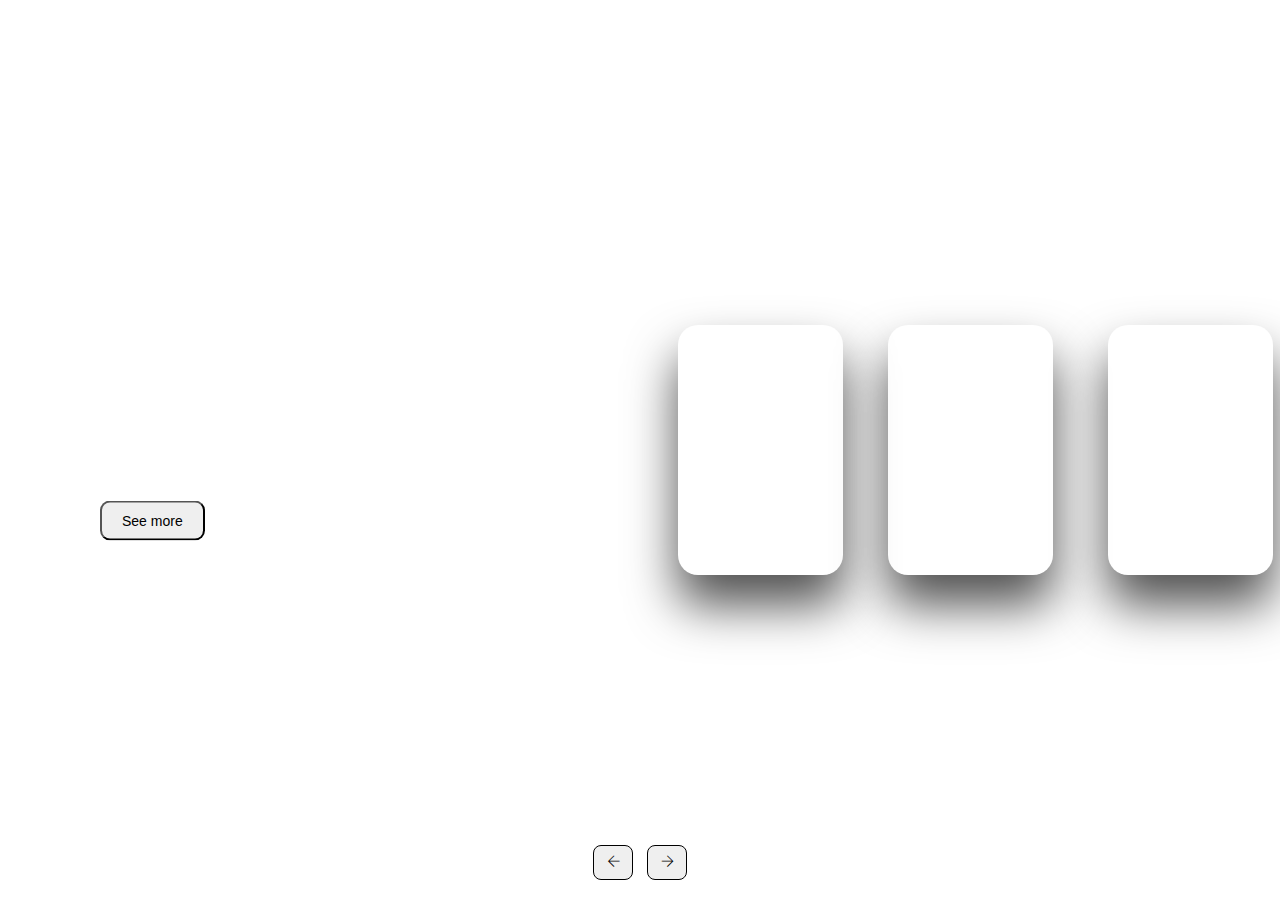
<file: DL/index.html>
<!DOCTYPE html>
<html lang="en">
<head>
    <meta charset="UTF-8">
    <meta name="viewport" content="width=device-width, initial-scale=1.0">
    <link rel="stylesheet" href="./assets/css/style.css">
    <link rel="stylesheet" href="./assets/fonts/themify-icons-font/themify-icons/themify-icons.css">
    <title>Document</title>
</head>
<body>
    <div class="header">

    </div>
    <div class="body">
        <div class="part-slide">
            <div class="container">
                <div class="slide"> 
                    <div class="item"
                    style="background-image: url(https://www.elle.vn/wp-content/uploads/2021/03/11/427109/5-hinh-anh-dep-vuon-Hallebos-Rove-1024x683.jpg);">
                        <div class="content">
                            <div class="name">RỪNG HOA CHUÔNG HALLERBOS, BỈ</div>
                            <div class="des">Description of the photo</div>
                            <button>See more</button>
                        </div>
                    </div>
                    <div class="item"
                    style="background-image: url(https://www.elle.vn/wp-content/uploads/2021/03/11/427109/4-hinh-anh-dep-Capadocia-Daniela-Cuevas-1024x683.jpg);">
                        <div class="content">
                            <div class="name">CAPPADOCIA, THỔ NHĨ KỲ</div>
                            <div class="des">Description of the photo</div>
                            <button>See more</button>
                        </div>
                    </div>
                    <div class="item"
                    style="background-image: url(https://www.elle.vn/wp-content/uploads/2021/03/11/427109/3-hinh-anh-dep-dao-Vagar-Faroe-Sebastian-Boring-1024x576.jpg);">
                        <div class="content">
                            <div class="name">ĐẢO VÁGAR THUỘC QUẦN ĐẢO FAROE</div>
                            <div class="des">Description of the photo</div>
                            <button>See more</button>
                        </div>
                    </div>
                    <div class="item"
                    style="background-image: url(https://www.elle.vn/wp-content/uploads/2021/03/11/427109/1-hinh-anh-dep-thac-seljalandsfoss-Iceland-Photo-Tours-1024x687.jpg);">
                        <div class="content">
                            <div class="name">MIỀN NAM ICELAND</div>
                            <div class="des">Description of the photo</div>
                            <button>See more</button>
                        </div>
                    </div>
                    <div class="item"
                    style="background-image: url(https://www.elle.vn/wp-content/uploads/2021/03/11/427109/7-hinh-anh-dep-Meteora-George-Tasios-1024x683.jpg);">
                        <div class="content">
                            <div class="name">METEORA, HY LẠP</div>
                            <div class="des">Description of the photo</div>
                            <button>See more</button>
                        </div>
                    </div>
                    <div class="item"
                    style="background-image: url(https://www.elle.vn/wp-content/uploads/2021/03/11/427109/hinh-anh-dep-cua-cac-dia-diem-tren-the-gioi.jpg);">
                        <div class="content">
                            <div class="name">VƯỜN QUỐC GIA TRƯƠNG GIA GIỚI, TỈNH HỒ NAM, TRUNG QUỐC</div>
                            <div class="des">Description of the photo</div>
                            <button>See more</button>
                        </div>
                    </div>
                   
        
                </div>
                <div class="button">
                    <button class="prev"> <i class="ti-arrow-left"></i></button>
                    <button class="next"><i class="ti-arrow-right"></i></button>
                </div>
            </div>
        </div>
        <div class="part-content">
            
        </div>
        
    </div>
    <div class="footer">

    </div>
   
    <script>
        const $next = document.querySelector('.next');
        const $prev = document.querySelector('.prev');

        $next.addEventListener (
            'click',
            () => {
                const items = document.querySelectorAll('.item');
                document.querySelector('.slide').
                appendChild(items[0]);
            },
        );
        $prev.addEventListener(
            'click',
            () => {
                const items = document.querySelectorAll('.item');
                document.querySelector('.slide').
                prepend(items[items.length -1]);
            },
        );
    </script>
</body>
</html>
</file>
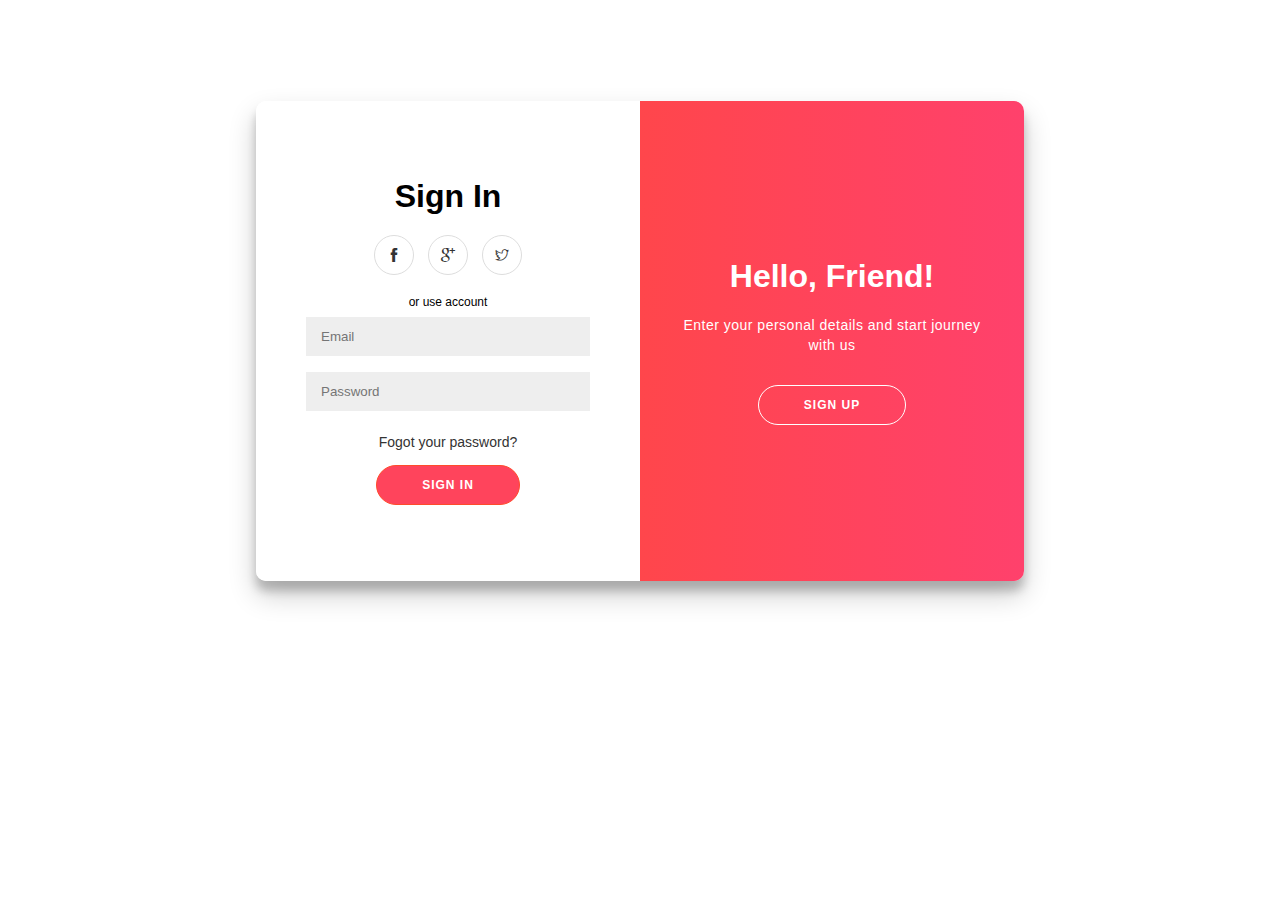
<file: Login/index.html>
<!DOCTYPE html>
<html lang="en">
<head>
    <meta charset="UTF-8">
    <meta name="viewport" content="width=device-width, initial-scale=1.0">
    <link rel="stylesheet" href="asset/css/style.css">
    <link rel="stylesheet" href="./asset/fonts/themify-icons-font/themify-icons/themify-icons.css">
    
    <title>Document</title>
</head>
<body>
    <div  class=""header>
        
    </div>
    <div class="container" id="container">
        <div class="form-container sign-up-container">
           <form action="#">
                <h1>Create Account</h1>
                <div class="social-container">
                    <a href="#" class="social"> <i class="ti-facebook"></i></a>
                    <a href="#" class="social"> <i class="ti-google"></i></a>
                    <a href="#" class="social"> <i class="ti-twitter"></i></a>
                </div>
                 <span>
                     or use your email for registration
                </span>
                <input type="email" placeholder="Email">
                <input type="password" placeholder="Password">
                <a href="#">Fogot your password? </a>
                <button>Sign Up</button>

           </form>
        </div>

        <div class="form-container sign-in-container">
            <form action="#">
                 <h1>Sign In</h1>
                 <div class="social-container">
                     <a href="#" class="social"> <i class="ti-facebook"></i></a>
                     <a href="#" class="social"> <i class="ti-google"></i></a>
                     <a href="#" class="social"> <i class="ti-twitter"></i></a>
                 </div>
                  <span>
                      or use account
                 </span>
                 <input type="email" placeholder="Email">
                 <input type="password" placeholder="Password">
                 <a href="#">Fogot your password? </a>
                 <button>Sign In</button>
            </form>
         </div>

        <div class="overlay-container">
            <div class="overlay">
                <div class="overlay-panel overlay-left">
                    <h1>Welcome Back</h1>
                    <p>To keep connected with us please login with your personal info</p>
                    <button class="sign" id="signIn">Sign In</button>
                </div>
                <div class="overlay-panel overlay-right">
                    <h1>Hello, Friend!</h1>
                    <p>Enter your personal details and start journey with us</p>
                    <button class="sign" id="signUp">Sign Up</button>
                </div>
            </div>
        </div>
        
    </div>
    <script>
        const byId = (id) => {
        return document.getElementById(id);
        }
        const $signUpButton = byId ('signUp');
        const $signInButton = byId ('signIn');
        const $container = byId ('container');

        $signUpButton.addEventListener(
            'click',
            () => {
                $container.classList.add(
                    'right-panel-active'
                );
            },
        );
        $signInButton.addEventListener(
            'click',
            () => {
                $container.classList.remove(
                    'right-panel-active'
                );
            },
        );
    </script>
</body>
</html>
</file>
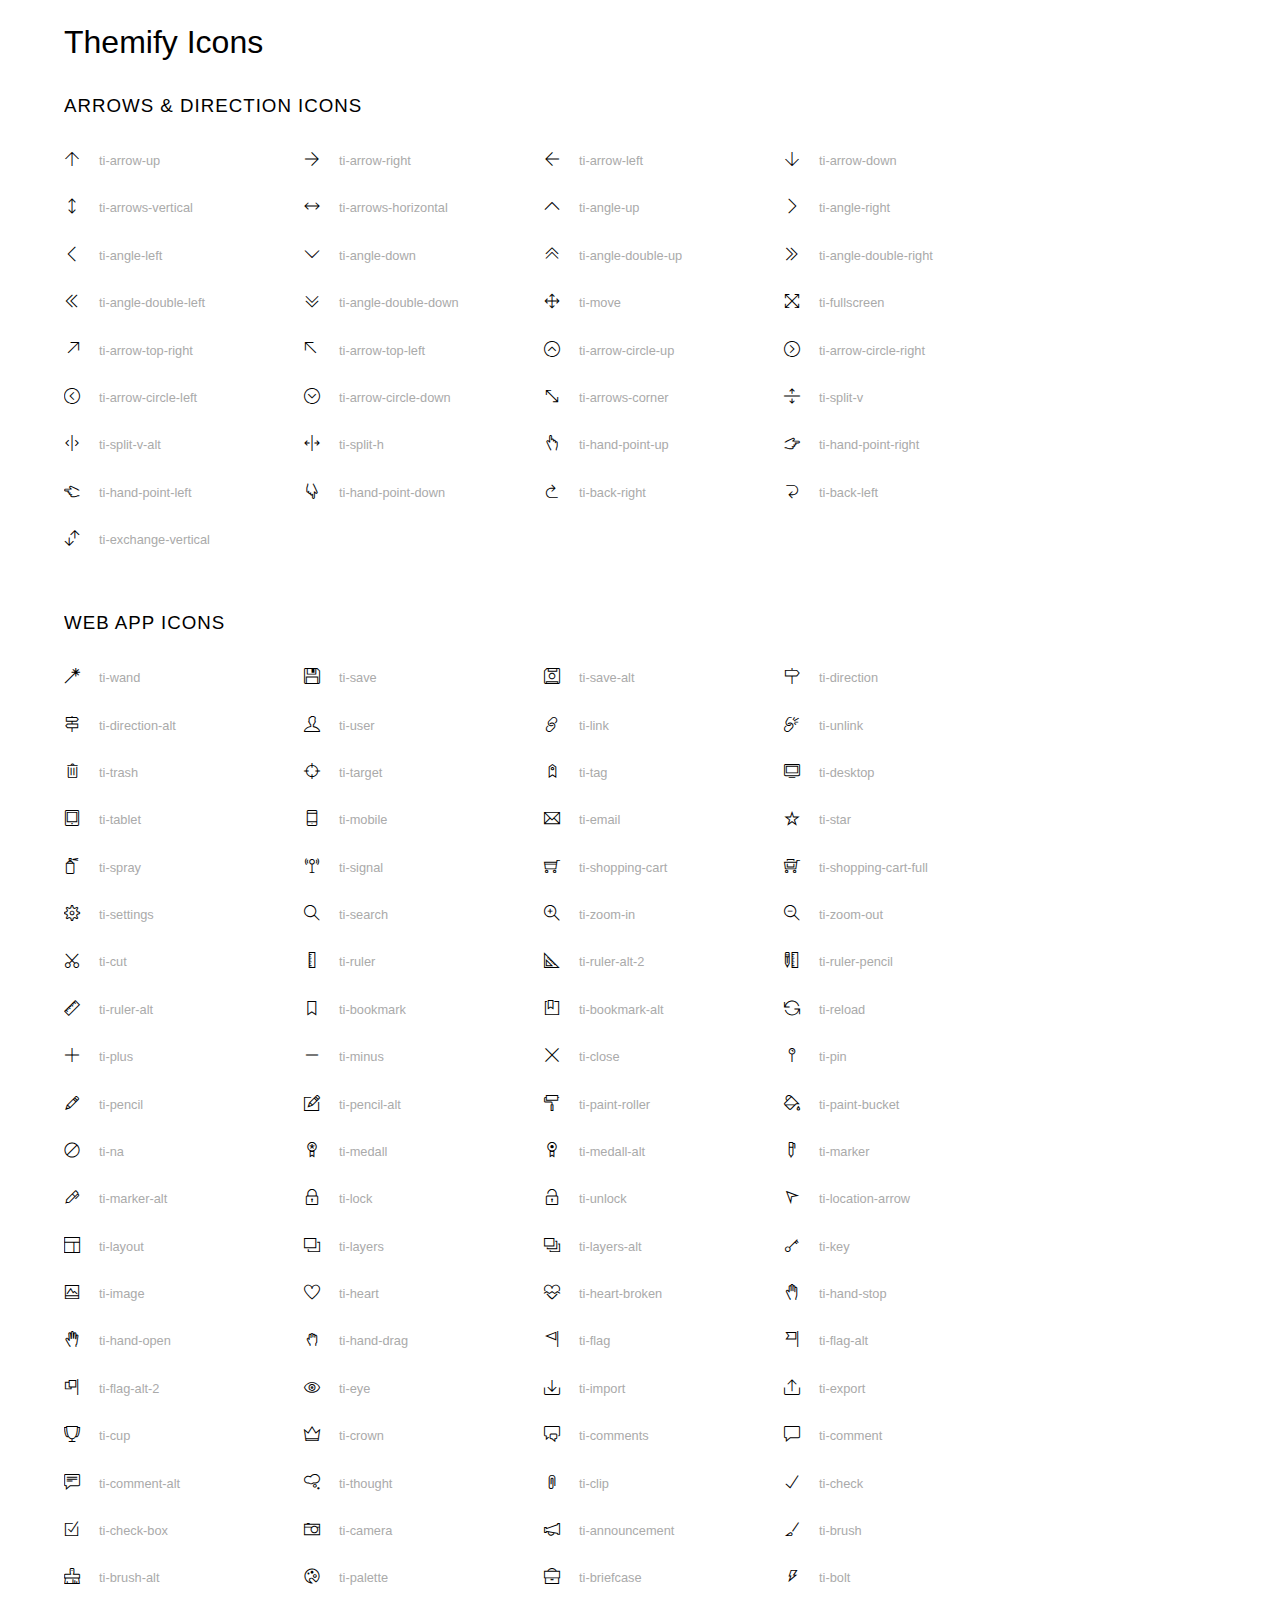
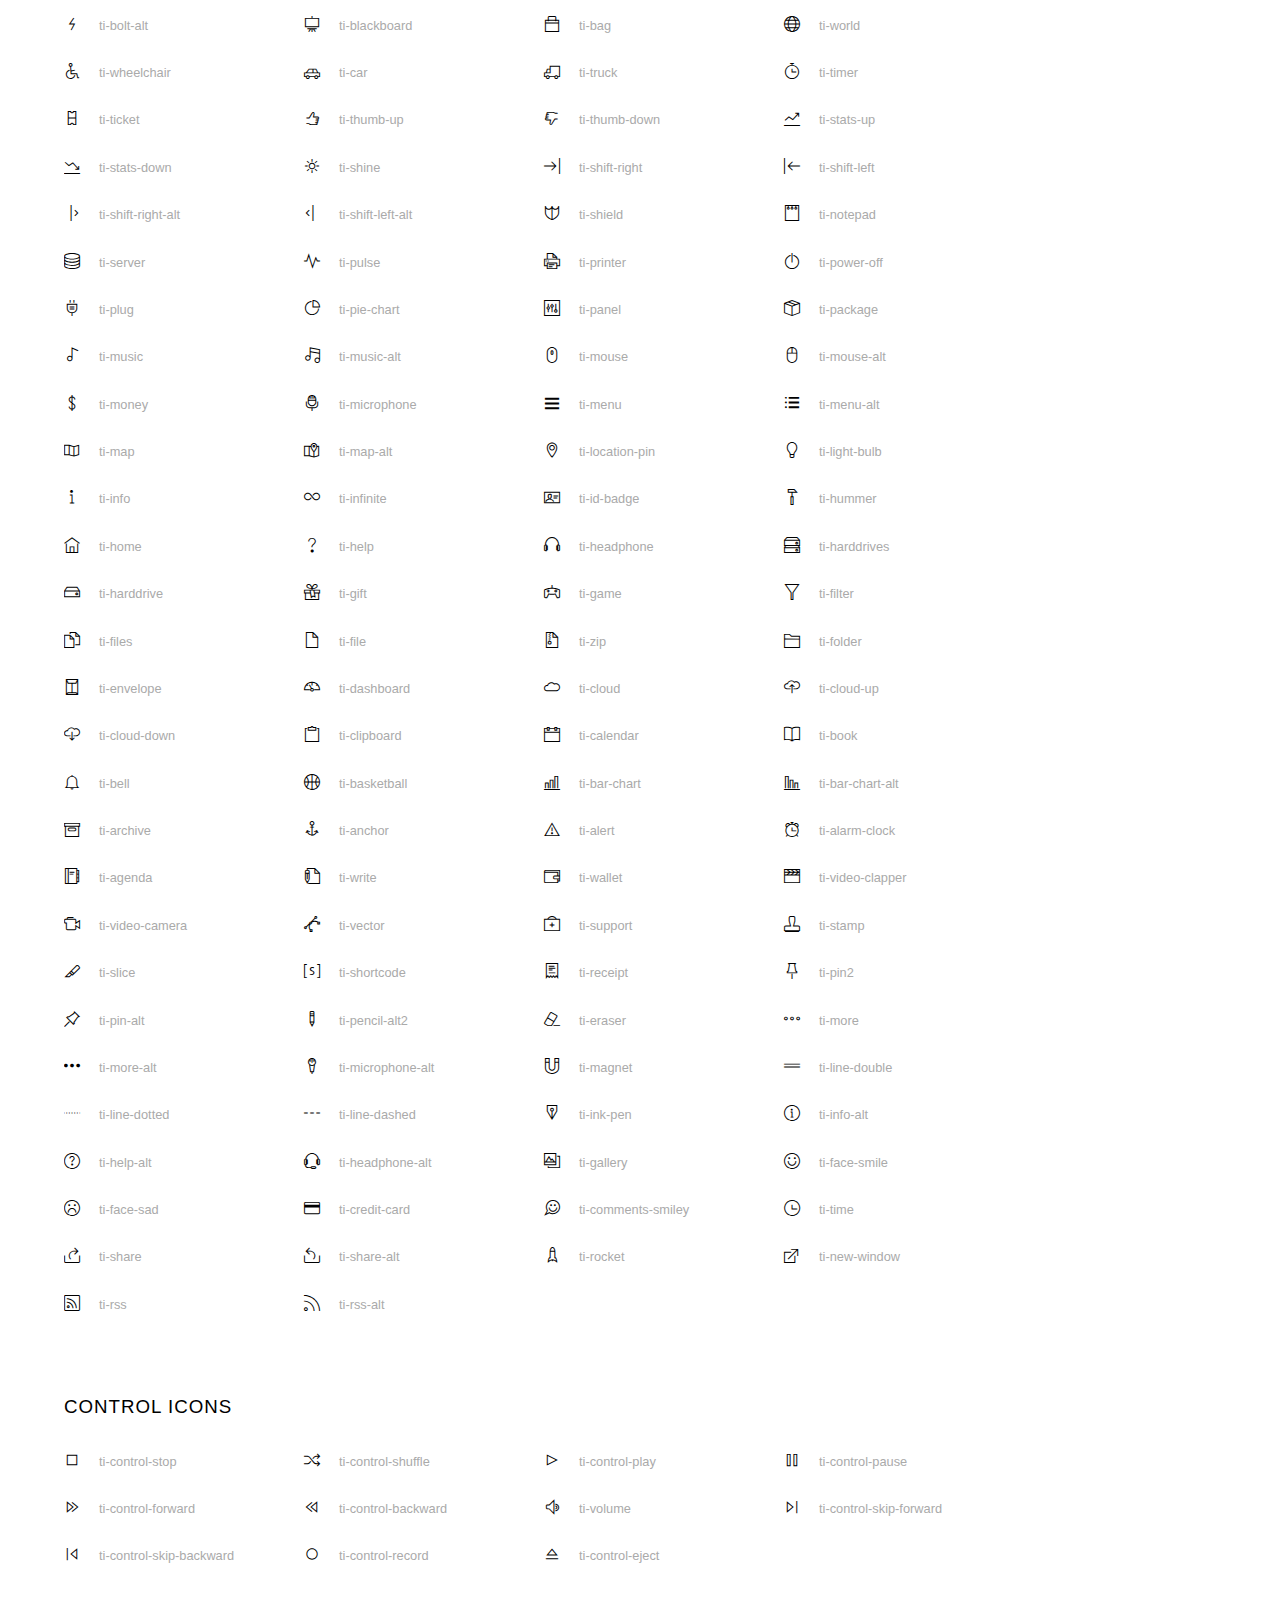
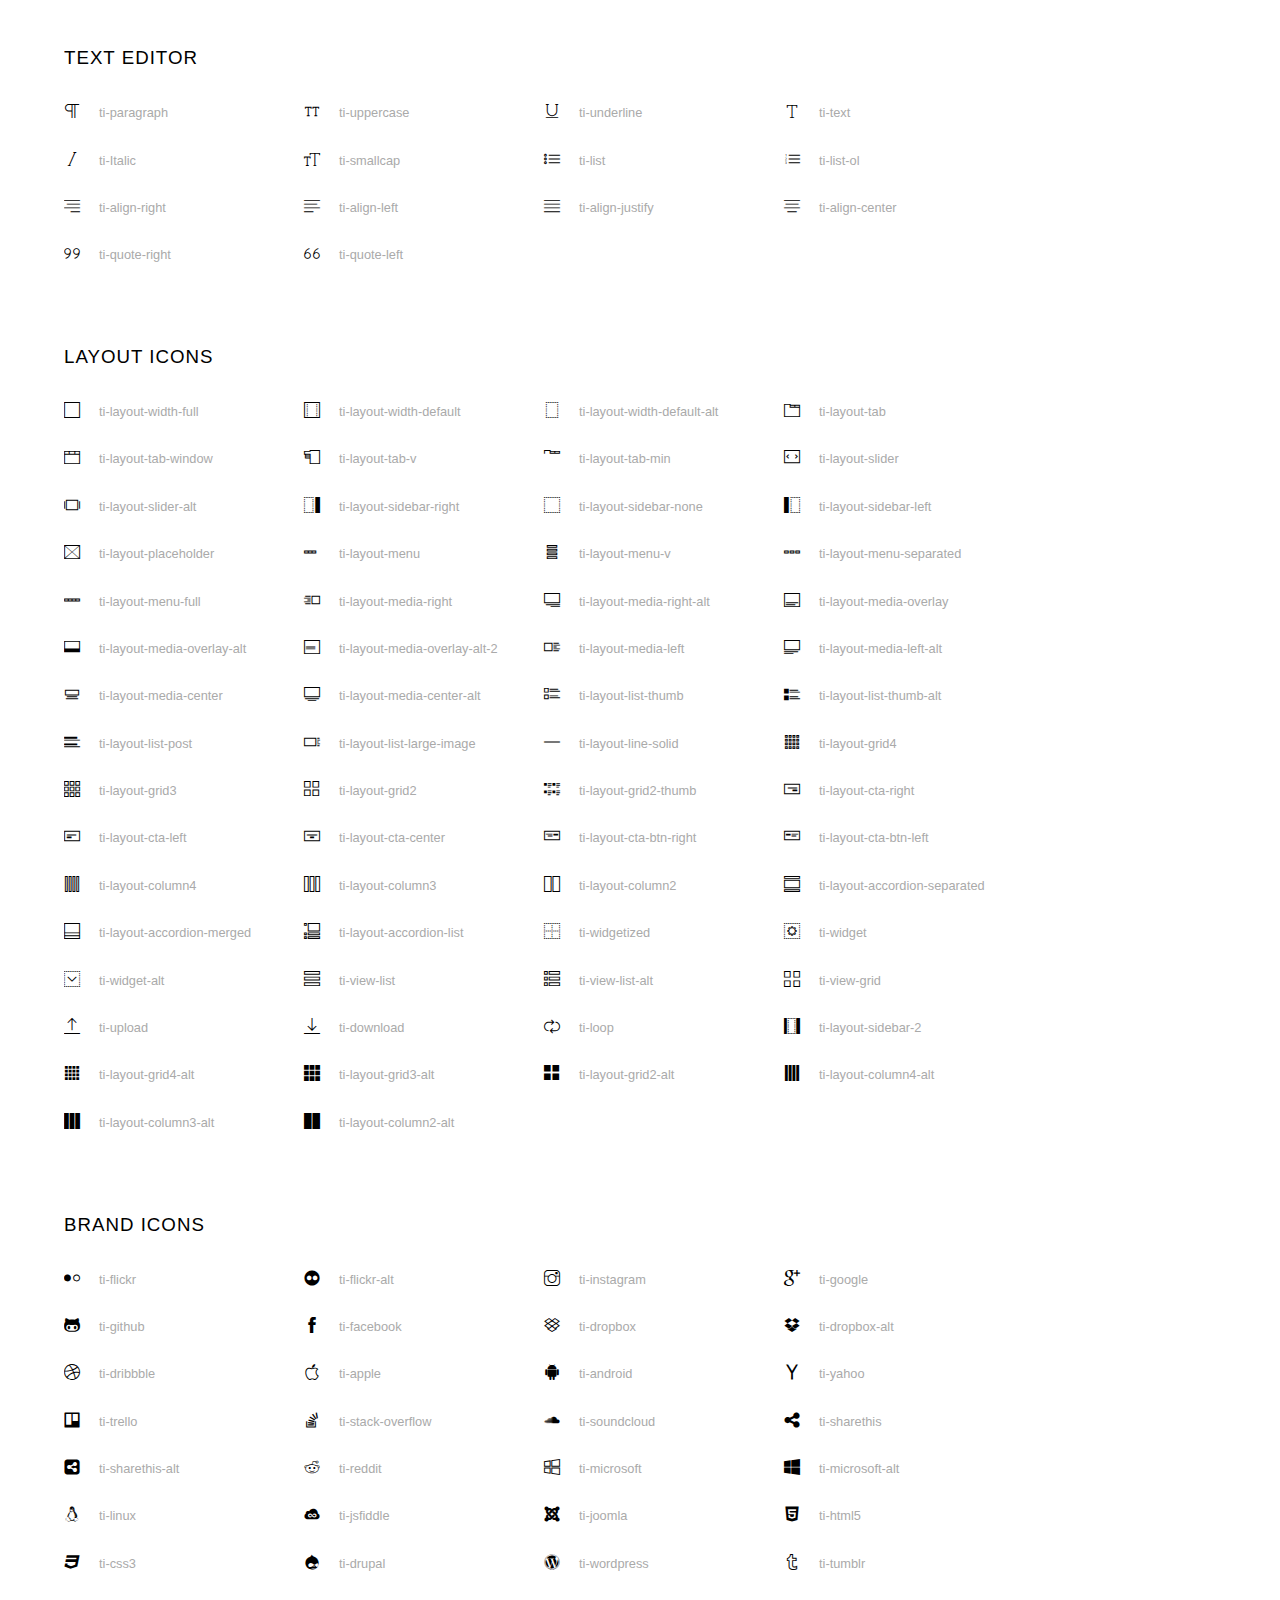
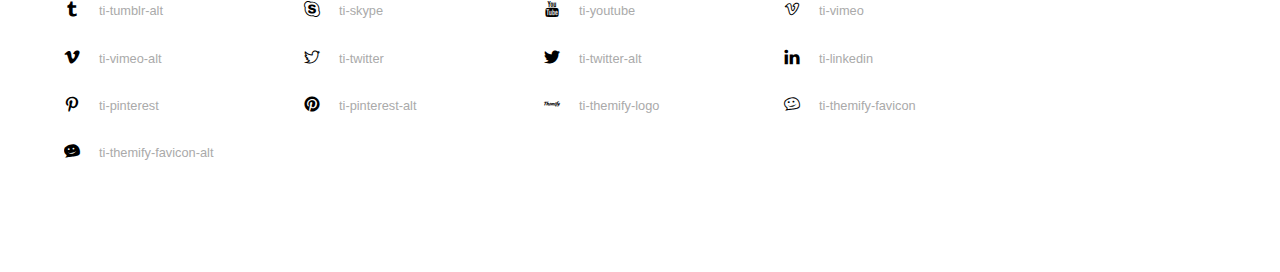
<file: DL/assets/fonts/themify-icons-font/themify-icons/index.html>
<!doctype html>
<html>
<head>
	<meta charset="utf-8">
	<title>Themify Icon Font</title>
	<meta name="viewport" content="width=device-width">
	<link rel="stylesheet" href="demo-files/demo.css">
	<link rel="stylesheet" href="themify-icons.css">
	<!--[if lt IE 8]><!-->
	<link rel="stylesheet" href="ie7/ie7.css">
	<!--<![endif]-->
</head>
<body>
	<h1>Themify Icons</h1>

	<div class="icon-section">

		<div class="icon-section">
			<h3>Arrows &amp; Direction Icons </h3>

			<div class="icon-container">
				<span class="ti-arrow-up"></span><span class="icon-name"> ti-arrow-up</span>
			</div>
			<div class="icon-container">
				<span class="ti-arrow-right"></span><span class="icon-name"> ti-arrow-right</span>
			</div>
			<div class="icon-container">
				<span class="ti-arrow-left"></span><span class="icon-name"> ti-arrow-left</span>
			</div>
			<div class="icon-container">
				<span class="ti-arrow-down"></span><span class="icon-name"> ti-arrow-down</span>
			</div>
			<div class="icon-container">
				<span class="ti-arrows-vertical"></span><span class="icon-name"> ti-arrows-vertical</span>
			</div>
			<div class="icon-container">
				<span class="ti-arrows-horizontal"></span><span class="icon-name"> ti-arrows-horizontal</span>
			</div>
			<div class="icon-container">
				<span class="ti-angle-up"></span><span class="icon-name"> ti-angle-up</span>
			</div>
			<div class="icon-container">
				<span class="ti-angle-right"></span><span class="icon-name"> ti-angle-right</span>
			</div>
			<div class="icon-container">
				<span class="ti-angle-left"></span><span class="icon-name"> ti-angle-left</span>
			</div>
			<div class="icon-container">
				<span class="ti-angle-down"></span><span class="icon-name"> ti-angle-down</span>
			</div>	
			<div class="icon-container">
				<span class="ti-angle-double-up"></span><span class="icon-name"> ti-angle-double-up</span>
			</div>
			<div class="icon-container">
				<span class="ti-angle-double-right"></span><span class="icon-name"> ti-angle-double-right</span>
			</div>
			<div class="icon-container">
				<span class="ti-angle-double-left"></span><span class="icon-name"> ti-angle-double-left</span>
			</div>
			<div class="icon-container">
				<span class="ti-angle-double-down"></span><span class="icon-name"> ti-angle-double-down</span>
			</div>					
			<div class="icon-container">
				<span class="ti-move"></span><span class="icon-name"> ti-move</span>
			</div>
			<div class="icon-container">
				<span class="ti-fullscreen"></span><span class="icon-name"> ti-fullscreen</span>
			</div>
			<div class="icon-container">
				<span class="ti-arrow-top-right"></span><span class="icon-name"> ti-arrow-top-right</span>
			</div>
			<div class="icon-container">
				<span class="ti-arrow-top-left"></span><span class="icon-name"> ti-arrow-top-left</span>
			</div>
			<div class="icon-container">
				<span class="ti-arrow-circle-up"></span><span class="icon-name"> ti-arrow-circle-up</span>
			</div>
			<div class="icon-container">
				<span class="ti-arrow-circle-right"></span><span class="icon-name"> ti-arrow-circle-right</span>
			</div>
			<div class="icon-container">
				<span class="ti-arrow-circle-left"></span><span class="icon-name"> ti-arrow-circle-left</span>
			</div>
			<div class="icon-container">
				<span class="ti-arrow-circle-down"></span><span class="icon-name"> ti-arrow-circle-down</span>
			</div>
			<div class="icon-container">
				<span class="ti-arrows-corner"></span><span class="icon-name"> ti-arrows-corner</span>
			</div>
			<div class="icon-container">
				<span class="ti-split-v"></span><span class="icon-name"> ti-split-v</span>
			</div>

			<div class="icon-container">
				<span class="ti-split-v-alt"></span><span class="icon-name"> ti-split-v-alt</span>
			</div>
			<div class="icon-container">
				<span class="ti-split-h"></span><span class="icon-name"> ti-split-h</span>
			</div>
			<div class="icon-container">
				<span class="ti-hand-point-up"></span><span class="icon-name"> ti-hand-point-up</span>
			</div>
			<div class="icon-container">
				<span class="ti-hand-point-right"></span><span class="icon-name"> ti-hand-point-right</span>
			</div>
			<div class="icon-container">
				<span class="ti-hand-point-left"></span><span class="icon-name"> ti-hand-point-left</span>
			</div>
			<div class="icon-container">
				<span class="ti-hand-point-down"></span><span class="icon-name"> ti-hand-point-down</span>
			</div>
			<div class="icon-container">
				<span class="ti-back-right"></span><span class="icon-name"> ti-back-right</span>
			</div>
			<div class="icon-container">
				<span class="ti-back-left"></span><span class="icon-name"> ti-back-left</span>
			</div>
			<div class="icon-container">
				<span class="ti-exchange-vertical"></span><span class="icon-name"> ti-exchange-vertical</span>
			</div>

		</div> <!-- Arrows Icons -->



		<h3>Web App Icons</h3>
		
		<div class="icon-section">

			<div class="icon-container">
				<span class="ti-wand"></span><span class="icon-name"> ti-wand</span>
			</div>
			<div class="icon-container">
				<span class="ti-save"></span><span class="icon-name"> ti-save</span>
			</div>
			<div class="icon-container">
				<span class="ti-save-alt"></span><span class="icon-name"> ti-save-alt</span>
			</div>

			<div class="icon-container">
				<span class="ti-direction"></span><span class="icon-name"> ti-direction</span>
			</div>
			<div class="icon-container">
				<span class="ti-direction-alt"></span><span class="icon-name"> ti-direction-alt</span>
			</div>
			<div class="icon-container">
				<span class="ti-user"></span><span class="icon-name"> ti-user</span>
			</div>
			<div class="icon-container">
				<span class="ti-link"></span><span class="icon-name"> ti-link</span>
			</div>
			<div class="icon-container">
				<span class="ti-unlink"></span><span class="icon-name"> ti-unlink</span>
			</div>
			<div class="icon-container">
				<span class="ti-trash"></span><span class="icon-name"> ti-trash</span>
			</div>
			<div class="icon-container">
				<span class="ti-target"></span><span class="icon-name"> ti-target</span>
			</div>
			<div class="icon-container">
				<span class="ti-tag"></span><span class="icon-name"> ti-tag</span>
			</div>
			<div class="icon-container">
				<span class="ti-desktop"></span><span class="icon-name"> ti-desktop</span>
			</div>
			<div class="icon-container">
				<span class="ti-tablet"></span><span class="icon-name"> ti-tablet</span>
			</div>
			<div class="icon-container">
				<span class="ti-mobile"></span><span class="icon-name"> ti-mobile</span>
			</div>
			<div class="icon-container">
				<span class="ti-email"></span><span class="icon-name"> ti-email</span>
			</div>	
			<div class="icon-container">
				<span class="ti-star"></span><span class="icon-name"> ti-star</span>
			</div>
			<div class="icon-container">
				<span class="ti-spray"></span><span class="icon-name"> ti-spray</span>
			</div>
			<div class="icon-container">
				<span class="ti-signal"></span><span class="icon-name"> ti-signal</span>
			</div>
			<div class="icon-container">
				<span class="ti-shopping-cart"></span><span class="icon-name"> ti-shopping-cart</span>
			</div>
			<div class="icon-container">
				<span class="ti-shopping-cart-full"></span><span class="icon-name"> ti-shopping-cart-full</span>
			</div>
			<div class="icon-container">
				<span class="ti-settings"></span><span class="icon-name"> ti-settings</span>
			</div>
			<div class="icon-container">
				<span class="ti-search"></span><span class="icon-name"> ti-search</span>
			</div>
			<div class="icon-container">
				<span class="ti-zoom-in"></span><span class="icon-name"> ti-zoom-in</span>
			</div>
			<div class="icon-container">
				<span class="ti-zoom-out"></span><span class="icon-name"> ti-zoom-out</span>
			</div>
			<div class="icon-container">
				<span class="ti-cut"></span><span class="icon-name"> ti-cut</span>
			</div>
			<div class="icon-container">
				<span class="ti-ruler"></span><span class="icon-name"> ti-ruler</span>
			</div>
			<div class="icon-container">
				<span class="ti-ruler-alt-2"></span><span class="icon-name"> ti-ruler-alt-2</span>
			</div>			
			<div class="icon-container">
				<span class="ti-ruler-pencil"></span><span class="icon-name"> ti-ruler-pencil</span>
			</div>
			<div class="icon-container">
				<span class="ti-ruler-alt"></span><span class="icon-name"> ti-ruler-alt</span>
			</div>
			<div class="icon-container">
				<span class="ti-bookmark"></span><span class="icon-name"> ti-bookmark</span>
			</div>
			<div class="icon-container">
				<span class="ti-bookmark-alt"></span><span class="icon-name"> ti-bookmark-alt</span>
			</div>
			<div class="icon-container">
				<span class="ti-reload"></span><span class="icon-name"> ti-reload</span>
			</div>
			<div class="icon-container">
				<span class="ti-plus"></span><span class="icon-name"> ti-plus</span>
			</div>
			<div class="icon-container">
				<span class="ti-minus"></span><span class="icon-name"> ti-minus</span>
			</div>
			<div class="icon-container">
				<span class="ti-close"></span><span class="icon-name"> ti-close</span>
			</div>			
			<div class="icon-container">
				<span class="ti-pin"></span><span class="icon-name"> ti-pin</span>
			</div>
			<div class="icon-container">
				<span class="ti-pencil"></span><span class="icon-name"> ti-pencil</span>
			</div>
					
		  	<div class="icon-container">
				<span class="ti-pencil-alt"></span><span class="icon-name"> ti-pencil-alt</span>
			</div>
			<div class="icon-container">
				<span class="ti-paint-roller"></span><span class="icon-name"> ti-paint-roller</span>
			</div>
			<div class="icon-container">
				<span class="ti-paint-bucket"></span><span class="icon-name"> ti-paint-bucket</span>
			</div>
			<div class="icon-container">
				<span class="ti-na"></span><span class="icon-name"> ti-na</span>
			</div>
			<div class="icon-container">
				<span class="ti-medall"></span><span class="icon-name"> ti-medall</span>
			</div>
			<div class="icon-container">
				<span class="ti-medall-alt"></span><span class="icon-name"> ti-medall-alt</span>
			</div>
			<div class="icon-container">
				<span class="ti-marker"></span><span class="icon-name"> ti-marker</span>
			</div>
			<div class="icon-container">
				<span class="ti-marker-alt"></span><span class="icon-name"> ti-marker-alt</span>
			</div>

			<div class="icon-container">
				<span class="ti-lock"></span><span class="icon-name"> ti-lock</span>
			</div>
			<div class="icon-container">
				<span class="ti-unlock"></span><span class="icon-name"> ti-unlock</span>
			</div>
			<div class="icon-container">
				<span class="ti-location-arrow"></span><span class="icon-name"> ti-location-arrow</span>
			</div>
			<div class="icon-container">
				<span class="ti-layout"></span><span class="icon-name"> ti-layout</span>
			</div>
			<div class="icon-container">
				<span class="ti-layers"></span><span class="icon-name"> ti-layers</span>
			</div>
			<div class="icon-container">
				<span class="ti-layers-alt"></span><span class="icon-name"> ti-layers-alt</span>
			</div>
			<div class="icon-container">
				<span class="ti-key"></span><span class="icon-name"> ti-key</span>
			</div>
			<div class="icon-container">
				<span class="ti-image"></span><span class="icon-name"> ti-image</span>
			</div>
			<div class="icon-container">
				<span class="ti-heart"></span><span class="icon-name"> ti-heart</span>
			</div>
			<div class="icon-container">
				<span class="ti-heart-broken"></span><span class="icon-name"> ti-heart-broken</span>
			</div>
			<div class="icon-container">
				<span class="ti-hand-stop"></span><span class="icon-name"> ti-hand-stop</span>
			</div>
			<div class="icon-container">
				<span class="ti-hand-open"></span><span class="icon-name"> ti-hand-open</span>
			</div>
			<div class="icon-container">
				<span class="ti-hand-drag"></span><span class="icon-name"> ti-hand-drag</span>
			</div>
			<div class="icon-container">
				<span class="ti-flag"></span><span class="icon-name"> ti-flag</span>
			</div>
			<div class="icon-container">
				<span class="ti-flag-alt"></span><span class="icon-name"> ti-flag-alt</span>
			</div>
			<div class="icon-container">
				<span class="ti-flag-alt-2"></span><span class="icon-name"> ti-flag-alt-2</span>
			</div>
			<div class="icon-container">
				<span class="ti-eye"></span><span class="icon-name"> ti-eye</span>
			</div>
			<div class="icon-container">
				<span class="ti-import"></span><span class="icon-name"> ti-import</span>
			</div>			
			<div class="icon-container">
				<span class="ti-export"></span><span class="icon-name"> ti-export</span>
			</div>
			<div class="icon-container">
				<span class="ti-cup"></span><span class="icon-name"> ti-cup</span>
			</div>
			<div class="icon-container">
				<span class="ti-crown"></span><span class="icon-name"> ti-crown</span>
			</div>
			<div class="icon-container">
				<span class="ti-comments"></span><span class="icon-name"> ti-comments</span>
			</div>
			<div class="icon-container">
				<span class="ti-comment"></span><span class="icon-name"> ti-comment</span>
			</div>
			<div class="icon-container">
				<span class="ti-comment-alt"></span><span class="icon-name"> ti-comment-alt</span>
			</div>
			<div class="icon-container">
				<span class="ti-thought"></span><span class="icon-name"> ti-thought</span>
			</div>			
			<div class="icon-container">
				<span class="ti-clip"></span><span class="icon-name"> ti-clip</span>
			</div>

			<div class="icon-container">
				<span class="ti-check"></span><span class="icon-name"> ti-check</span>
			</div>
			<div class="icon-container">
				<span class="ti-check-box"></span><span class="icon-name"> ti-check-box</span>
			</div>
			<div class="icon-container">
				<span class="ti-camera"></span><span class="icon-name"> ti-camera</span>
			</div>
			<div class="icon-container">
				<span class="ti-announcement"></span><span class="icon-name"> ti-announcement</span>
			</div>
			<div class="icon-container">
				<span class="ti-brush"></span><span class="icon-name"> ti-brush</span>
			</div>
			<div class="icon-container">
				<span class="ti-brush-alt"></span><span class="icon-name"> ti-brush-alt</span>
			</div>
			<div class="icon-container">
				<span class="ti-palette"></span><span class="icon-name"> ti-palette</span>
			</div>			
			<div class="icon-container">
				<span class="ti-briefcase"></span><span class="icon-name"> ti-briefcase</span>
			</div>
			<div class="icon-container">
				<span class="ti-bolt"></span><span class="icon-name"> ti-bolt</span>
			</div>
			<div class="icon-container">
				<span class="ti-bolt-alt"></span><span class="icon-name"> ti-bolt-alt</span>
			</div>
			<div class="icon-container">
				<span class="ti-blackboard"></span><span class="icon-name"> ti-blackboard</span>
			</div>
			<div class="icon-container">
				<span class="ti-bag"></span><span class="icon-name"> ti-bag</span>
			</div>
			<div class="icon-container">
				<span class="ti-world"></span><span class="icon-name"> ti-world</span>
			</div>
			<div class="icon-container">
				<span class="ti-wheelchair"></span><span class="icon-name"> ti-wheelchair</span>
			</div>
			<div class="icon-container">
				<span class="ti-car"></span><span class="icon-name"> ti-car</span>
			</div>
			<div class="icon-container">
				<span class="ti-truck"></span><span class="icon-name"> ti-truck</span>
			</div>
			<div class="icon-container">
				<span class="ti-timer"></span><span class="icon-name"> ti-timer</span>
			</div>
			<div class="icon-container">
				<span class="ti-ticket"></span><span class="icon-name"> ti-ticket</span>
			</div>
			<div class="icon-container">
				<span class="ti-thumb-up"></span><span class="icon-name"> ti-thumb-up</span>
			</div>
			<div class="icon-container">
				<span class="ti-thumb-down"></span><span class="icon-name"> ti-thumb-down</span>
			</div>

			<div class="icon-container">
				<span class="ti-stats-up"></span><span class="icon-name"> ti-stats-up</span>
			</div>
			<div class="icon-container">
				<span class="ti-stats-down"></span><span class="icon-name"> ti-stats-down</span>
			</div>
			<div class="icon-container">
				<span class="ti-shine"></span><span class="icon-name"> ti-shine</span>
			</div>
			<div class="icon-container">
				<span class="ti-shift-right"></span><span class="icon-name"> ti-shift-right</span>
			</div>
			<div class="icon-container">
				<span class="ti-shift-left"></span><span class="icon-name"> ti-shift-left</span>
			</div>

			<div class="icon-container">
				<span class="ti-shift-right-alt"></span><span class="icon-name"> ti-shift-right-alt</span>
			</div>
			<div class="icon-container">
				<span class="ti-shift-left-alt"></span><span class="icon-name"> ti-shift-left-alt</span>
			</div>
			<div class="icon-container">
				<span class="ti-shield"></span><span class="icon-name"> ti-shield</span>
			</div>
			<div class="icon-container">
				<span class="ti-notepad"></span><span class="icon-name"> ti-notepad</span>
			</div>
			<div class="icon-container">
				<span class="ti-server"></span><span class="icon-name"> ti-server</span>
			</div>

			<div class="icon-container">
				<span class="ti-pulse"></span><span class="icon-name"> ti-pulse</span>
			</div>
			<div class="icon-container">
				<span class="ti-printer"></span><span class="icon-name"> ti-printer</span>
			</div>
			<div class="icon-container">
				<span class="ti-power-off"></span><span class="icon-name"> ti-power-off</span>
			</div>
			<div class="icon-container">
				<span class="ti-plug"></span><span class="icon-name"> ti-plug</span>
			</div>
			<div class="icon-container">
				<span class="ti-pie-chart"></span><span class="icon-name"> ti-pie-chart</span>
			</div>

			<div class="icon-container">
				<span class="ti-panel"></span><span class="icon-name"> ti-panel</span>
			</div>
			<div class="icon-container">
				<span class="ti-package"></span><span class="icon-name"> ti-package</span>
			</div>
			<div class="icon-container">
				<span class="ti-music"></span><span class="icon-name"> ti-music</span>
			</div>
			<div class="icon-container">
				<span class="ti-music-alt"></span><span class="icon-name"> ti-music-alt</span>
			</div>
			<div class="icon-container">
				<span class="ti-mouse"></span><span class="icon-name"> ti-mouse</span>
			</div>
			<div class="icon-container">
				<span class="ti-mouse-alt"></span><span class="icon-name"> ti-mouse-alt</span>
			</div>
			<div class="icon-container">
				<span class="ti-money"></span><span class="icon-name"> ti-money</span>
			</div>
			<div class="icon-container">
				<span class="ti-microphone"></span><span class="icon-name"> ti-microphone</span>
			</div>
			<div class="icon-container">
				<span class="ti-menu"></span><span class="icon-name"> ti-menu</span>
			</div>
			<div class="icon-container">
				<span class="ti-menu-alt"></span><span class="icon-name"> ti-menu-alt</span>
			</div>
			<div class="icon-container">
				<span class="ti-map"></span><span class="icon-name"> ti-map</span>
			</div>
			<div class="icon-container">
				<span class="ti-map-alt"></span><span class="icon-name"> ti-map-alt</span>
			</div>

			<div class="icon-container">
				<span class="ti-location-pin"></span><span class="icon-name"> ti-location-pin</span>
			</div>

			<div class="icon-container">
				<span class="ti-light-bulb"></span><span class="icon-name"> ti-light-bulb</span>
			</div>
			<div class="icon-container">
				<span class="ti-info"></span><span class="icon-name"> ti-info</span>
			</div>
			<div class="icon-container">
				<span class="ti-infinite"></span><span class="icon-name"> ti-infinite</span>
			</div>
			<div class="icon-container">
				<span class="ti-id-badge"></span><span class="icon-name"> ti-id-badge</span>
			</div>
			<div class="icon-container">
				<span class="ti-hummer"></span><span class="icon-name"> ti-hummer</span>
			</div>
			<div class="icon-container">
				<span class="ti-home"></span><span class="icon-name"> ti-home</span>
			</div>
			<div class="icon-container">
				<span class="ti-help"></span><span class="icon-name"> ti-help</span>
			</div>
			<div class="icon-container">
				<span class="ti-headphone"></span><span class="icon-name"> ti-headphone</span>
			</div>
			<div class="icon-container">
				<span class="ti-harddrives"></span><span class="icon-name"> ti-harddrives</span>
			</div>
			<div class="icon-container">
				<span class="ti-harddrive"></span><span class="icon-name"> ti-harddrive</span>
			</div>
			<div class="icon-container">
				<span class="ti-gift"></span><span class="icon-name"> ti-gift</span>
			</div>
			<div class="icon-container">
				<span class="ti-game"></span><span class="icon-name"> ti-game</span>
			</div>
			<div class="icon-container">
				<span class="ti-filter"></span><span class="icon-name"> ti-filter</span>
			</div>
			<div class="icon-container">
				<span class="ti-files"></span><span class="icon-name"> ti-files</span>
			</div>
			<div class="icon-container">
				<span class="ti-file"></span><span class="icon-name"> ti-file</span>
			</div>
			<div class="icon-container">
				<span class="ti-zip"></span><span class="icon-name"> ti-zip</span>
			</div>
			<div class="icon-container">
				<span class="ti-folder"></span><span class="icon-name"> ti-folder</span>
			</div>			
			<div class="icon-container">
				<span class="ti-envelope"></span><span class="icon-name"> ti-envelope</span>
			</div>


			<div class="icon-container">
				<span class="ti-dashboard"></span><span class="icon-name"> ti-dashboard</span>
			</div>
			<div class="icon-container">
				<span class="ti-cloud"></span><span class="icon-name"> ti-cloud</span>
			</div>
			<div class="icon-container">
				<span class="ti-cloud-up"></span><span class="icon-name"> ti-cloud-up</span>
			</div>
			<div class="icon-container">
				<span class="ti-cloud-down"></span><span class="icon-name"> ti-cloud-down</span>
			</div>
			<div class="icon-container">
				<span class="ti-clipboard"></span><span class="icon-name"> ti-clipboard</span>
			</div>
			<div class="icon-container">
				<span class="ti-calendar"></span><span class="icon-name"> ti-calendar</span>
			</div>
			<div class="icon-container">
				<span class="ti-book"></span><span class="icon-name"> ti-book</span>
			</div>
			<div class="icon-container">
				<span class="ti-bell"></span><span class="icon-name"> ti-bell</span>
			</div>
			<div class="icon-container">
				<span class="ti-basketball"></span><span class="icon-name"> ti-basketball</span>
			</div>
			<div class="icon-container">
				<span class="ti-bar-chart"></span><span class="icon-name"> ti-bar-chart</span>
			</div>
			<div class="icon-container">
				<span class="ti-bar-chart-alt"></span><span class="icon-name"> ti-bar-chart-alt</span>
			</div>


			<div class="icon-container">
				<span class="ti-archive"></span><span class="icon-name"> ti-archive</span>
			</div>
			<div class="icon-container">
				<span class="ti-anchor"></span><span class="icon-name"> ti-anchor</span>
			</div>

			<div class="icon-container">
				<span class="ti-alert"></span><span class="icon-name"> ti-alert</span>
			</div>
			<div class="icon-container">
				<span class="ti-alarm-clock"></span><span class="icon-name"> ti-alarm-clock</span>
			</div>
			<div class="icon-container">
				<span class="ti-agenda"></span><span class="icon-name"> ti-agenda</span>
			</div>
			<div class="icon-container">
				<span class="ti-write"></span><span class="icon-name"> ti-write</span>
			</div>

			<div class="icon-container">
				<span class="ti-wallet"></span><span class="icon-name"> ti-wallet</span>
			</div>
			<div class="icon-container">
				<span class="ti-video-clapper"></span><span class="icon-name"> ti-video-clapper</span>
			</div>
			<div class="icon-container">
				<span class="ti-video-camera"></span><span class="icon-name"> ti-video-camera</span>
			</div>
			<div class="icon-container">
				<span class="ti-vector"></span><span class="icon-name"> ti-vector</span>
			</div>

			<div class="icon-container">
				<span class="ti-support"></span><span class="icon-name"> ti-support</span>
			</div>
			<div class="icon-container">
				<span class="ti-stamp"></span><span class="icon-name"> ti-stamp</span>
			</div>
			<div class="icon-container">
				<span class="ti-slice"></span><span class="icon-name"> ti-slice</span>
			</div>
			<div class="icon-container">
				<span class="ti-shortcode"></span><span class="icon-name"> ti-shortcode</span>
			</div>
			<div class="icon-container">
				<span class="ti-receipt"></span><span class="icon-name"> ti-receipt</span>
			</div>
			<div class="icon-container">
				<span class="ti-pin2"></span><span class="icon-name"> ti-pin2</span>
			</div>
			<div class="icon-container">
				<span class="ti-pin-alt"></span><span class="icon-name"> ti-pin-alt</span>
			</div>
			<div class="icon-container">
				<span class="ti-pencil-alt2"></span><span class="icon-name"> ti-pencil-alt2</span>
			</div>
			<div class="icon-container">
				<span class="ti-eraser"></span><span class="icon-name"> ti-eraser</span>
			</div>			
			<div class="icon-container">
				<span class="ti-more"></span><span class="icon-name"> ti-more</span>
			</div>
			<div class="icon-container">
				<span class="ti-more-alt"></span><span class="icon-name"> ti-more-alt</span>
			</div>
			<div class="icon-container">
				<span class="ti-microphone-alt"></span><span class="icon-name"> ti-microphone-alt</span>
			</div>
			<div class="icon-container">
				<span class="ti-magnet"></span><span class="icon-name"> ti-magnet</span>
			</div>
			<div class="icon-container">
				<span class="ti-line-double"></span><span class="icon-name"> ti-line-double</span>
			</div>
			<div class="icon-container">
				<span class="ti-line-dotted"></span><span class="icon-name"> ti-line-dotted</span>
			</div>
			<div class="icon-container">
				<span class="ti-line-dashed"></span><span class="icon-name"> ti-line-dashed</span>
			</div>

			<div class="icon-container">
				<span class="ti-ink-pen"></span><span class="icon-name"> ti-ink-pen</span>
			</div>
			<div class="icon-container">
				<span class="ti-info-alt"></span><span class="icon-name"> ti-info-alt</span>
			</div>
			<div class="icon-container">
				<span class="ti-help-alt"></span><span class="icon-name"> ti-help-alt</span>
			</div>
			<div class="icon-container">
				<span class="ti-headphone-alt"></span><span class="icon-name"> ti-headphone-alt</span>
			</div>

			<div class="icon-container">
				<span class="ti-gallery"></span><span class="icon-name"> ti-gallery</span>
			</div>
			<div class="icon-container">
				<span class="ti-face-smile"></span><span class="icon-name"> ti-face-smile</span>
			</div>
			<div class="icon-container">
				<span class="ti-face-sad"></span><span class="icon-name"> ti-face-sad</span>
			</div>
			<div class="icon-container">
				<span class="ti-credit-card"></span><span class="icon-name"> ti-credit-card</span>
			</div>
			<div class="icon-container">
				<span class="ti-comments-smiley"></span><span class="icon-name"> ti-comments-smiley</span>
			</div>
			<div class="icon-container">
				<span class="ti-time"></span><span class="icon-name"> ti-time</span>
			</div>
			<div class="icon-container">
				<span class="ti-share"></span><span class="icon-name"> ti-share</span>
			</div>
			<div class="icon-container">
				<span class="ti-share-alt"></span><span class="icon-name"> ti-share-alt</span>
			</div>
			<div class="icon-container">
				<span class="ti-rocket"></span><span class="icon-name"> ti-rocket</span>
			</div>

			<div class="icon-container">
				<span class="ti-new-window"></span><span class="icon-name"> ti-new-window</span>
			</div>

			<div class="icon-container">
				<span class="ti-rss"></span><span class="icon-name"> ti-rss</span>
			</div>

			<div class="icon-container">
				<span class="ti-rss-alt"></span><span class="icon-name"> ti-rss-alt</span>
			</div>
			
		</div><!-- Web App Icons -->


		<div class="icon-section">
			<h3>Control Icons</h3>
			<div class="icon-container">
				<span class="ti-control-stop"></span><span class="icon-name"> ti-control-stop</span>
			</div>
			<div class="icon-container">
				<span class="ti-control-shuffle"></span><span class="icon-name"> ti-control-shuffle</span>
			</div>
			<div class="icon-container">
				<span class="ti-control-play"></span><span class="icon-name"> ti-control-play</span>
			</div>
			<div class="icon-container">
				<span class="ti-control-pause"></span><span class="icon-name"> ti-control-pause</span>
			</div>
			<div class="icon-container">
				<span class="ti-control-forward"></span><span class="icon-name"> ti-control-forward</span>
			</div>
			<div class="icon-container">
				<span class="ti-control-backward"></span><span class="icon-name"> ti-control-backward</span>
			</div>	
			<div class="icon-container">
				<span class="ti-volume"></span><span class="icon-name"> ti-volume</span>
			</div>
			<div class="icon-container">
				<span class="ti-control-skip-forward"></span><span class="icon-name"> ti-control-skip-forward</span>
			</div>
			<div class="icon-container">
				<span class="ti-control-skip-backward"></span><span class="icon-name"> ti-control-skip-backward</span>
			</div>
			<div class="icon-container">
				<span class="ti-control-record"></span><span class="icon-name"> ti-control-record</span>
			</div>
			<div class="icon-container">
				<span class="ti-control-eject"></span><span class="icon-name"> ti-control-eject</span>
			</div>			
		</div> <!-- Control Icons -->


		<div class="icon-section">
			<h3>Text Editor</h3>

			<div class="icon-container">
				<span class="ti-paragraph"></span><span class="icon-name"> ti-paragraph</span>
			</div>
			<div class="icon-container">
				<span class="ti-uppercase"></span><span class="icon-name"> ti-uppercase</span>
			</div>

			<div class="icon-container">
				<span class="ti-underline"></span><span class="icon-name"> ti-underline</span>
			</div>
			<div class="icon-container">
				<span class="ti-text"></span><span class="icon-name"> ti-text</span>
			</div>
			<div class="icon-container">
				<span class="ti-Italic"></span><span class="icon-name"> ti-Italic</span>
			</div>
			<div class="icon-container">
				<span class="ti-smallcap"></span><span class="icon-name"> ti-smallcap</span>
			</div>
			<div class="icon-container">
				<span class="ti-list"></span><span class="icon-name"> ti-list</span>
			</div>
			<div class="icon-container">
				<span class="ti-list-ol"></span><span class="icon-name"> ti-list-ol</span>
			</div>
			<div class="icon-container">
				<span class="ti-align-right"></span><span class="icon-name"> ti-align-right</span>
			</div>
			<div class="icon-container">
				<span class="ti-align-left"></span><span class="icon-name"> ti-align-left</span>
			</div>
			<div class="icon-container">
				<span class="ti-align-justify"></span><span class="icon-name"> ti-align-justify</span>
			</div>
			<div class="icon-container">
				<span class="ti-align-center"></span><span class="icon-name"> ti-align-center</span>
			</div>
			<div class="icon-container">
				<span class="ti-quote-right"></span><span class="icon-name"> ti-quote-right</span>
			</div>
			<div class="icon-container">
				<span class="ti-quote-left"></span><span class="icon-name"> ti-quote-left</span>
			</div>

		</div> <!-- Text Editor -->



		<div class="icon-section">
			<h3>Layout Icons</h3>
			<div class="icon-container">
				<span class="ti-layout-width-full"></span><span class="icon-name"> ti-layout-width-full</span>
			</div>
			<div class="icon-container">
				<span class="ti-layout-width-default"></span><span class="icon-name"> ti-layout-width-default</span>
			</div>
			<div class="icon-container">
				<span class="ti-layout-width-default-alt"></span><span class="icon-name"> ti-layout-width-default-alt</span>
			</div>
			<div class="icon-container">
				<span class="ti-layout-tab"></span><span class="icon-name"> ti-layout-tab</span>
			</div>
			<div class="icon-container">
				<span class="ti-layout-tab-window"></span><span class="icon-name"> ti-layout-tab-window</span>
			</div>
			<div class="icon-container">
				<span class="ti-layout-tab-v"></span><span class="icon-name"> ti-layout-tab-v</span>
			</div>
			<div class="icon-container">
				<span class="ti-layout-tab-min"></span><span class="icon-name"> ti-layout-tab-min</span>
			</div>
			<div class="icon-container">
				<span class="ti-layout-slider"></span><span class="icon-name"> ti-layout-slider</span>
			</div>
			<div class="icon-container">
				<span class="ti-layout-slider-alt"></span><span class="icon-name"> ti-layout-slider-alt</span>
			</div>
			<div class="icon-container">
				<span class="ti-layout-sidebar-right"></span><span class="icon-name"> ti-layout-sidebar-right</span>
			</div>
			<div class="icon-container">
				<span class="ti-layout-sidebar-none"></span><span class="icon-name"> ti-layout-sidebar-none</span>
			</div>
			<div class="icon-container">
				<span class="ti-layout-sidebar-left"></span><span class="icon-name"> ti-layout-sidebar-left</span>
			</div>
			<div class="icon-container">
				<span class="ti-layout-placeholder"></span><span class="icon-name"> ti-layout-placeholder</span>
			</div>
			<div class="icon-container">
				<span class="ti-layout-menu"></span><span class="icon-name"> ti-layout-menu</span>
			</div>
			<div class="icon-container">
				<span class="ti-layout-menu-v"></span><span class="icon-name"> ti-layout-menu-v</span>
			</div>
			<div class="icon-container">
				<span class="ti-layout-menu-separated"></span><span class="icon-name"> ti-layout-menu-separated</span>
			</div>
			<div class="icon-container">
				<span class="ti-layout-menu-full"></span><span class="icon-name"> ti-layout-menu-full</span>
			</div>
			<div class="icon-container">
				<span class="ti-layout-media-right"></span><span class="icon-name"> ti-layout-media-right</span>
			</div>
			<div class="icon-container">
				<span class="ti-layout-media-right-alt"></span><span class="icon-name"> ti-layout-media-right-alt</span>
			</div>
			<div class="icon-container">
				<span class="ti-layout-media-overlay"></span><span class="icon-name"> ti-layout-media-overlay</span>
			</div>
			<div class="icon-container">
				<span class="ti-layout-media-overlay-alt"></span><span class="icon-name"> ti-layout-media-overlay-alt</span>
			</div>
			<div class="icon-container">
				<span class="ti-layout-media-overlay-alt-2"></span><span class="icon-name"> ti-layout-media-overlay-alt-2</span>
			</div>
			<div class="icon-container">
				<span class="ti-layout-media-left"></span><span class="icon-name"> ti-layout-media-left</span>
			</div>
			<div class="icon-container">
				<span class="ti-layout-media-left-alt"></span><span class="icon-name"> ti-layout-media-left-alt</span>
			</div>
			<div class="icon-container">
				<span class="ti-layout-media-center"></span><span class="icon-name"> ti-layout-media-center</span>
			</div>
			<div class="icon-container">
				<span class="ti-layout-media-center-alt"></span><span class="icon-name"> ti-layout-media-center-alt</span>
			</div>
			<div class="icon-container">
				<span class="ti-layout-list-thumb"></span><span class="icon-name"> ti-layout-list-thumb</span>
			</div>
			<div class="icon-container">
				<span class="ti-layout-list-thumb-alt"></span><span class="icon-name"> ti-layout-list-thumb-alt</span>
			</div>
			<div class="icon-container">
				<span class="ti-layout-list-post"></span><span class="icon-name"> ti-layout-list-post</span>
			</div>
			<div class="icon-container">
				<span class="ti-layout-list-large-image"></span><span class="icon-name"> ti-layout-list-large-image</span>
			</div>
			<div class="icon-container">
				<span class="ti-layout-line-solid"></span><span class="icon-name"> ti-layout-line-solid</span>
			</div>
			<div class="icon-container">
				<span class="ti-layout-grid4"></span><span class="icon-name"> ti-layout-grid4</span>
			</div>
			<div class="icon-container">
				<span class="ti-layout-grid3"></span><span class="icon-name"> ti-layout-grid3</span>
			</div>
			<div class="icon-container">
				<span class="ti-layout-grid2"></span><span class="icon-name"> ti-layout-grid2</span>
			</div>
			<div class="icon-container">
				<span class="ti-layout-grid2-thumb"></span><span class="icon-name"> ti-layout-grid2-thumb</span>
			</div>
			<div class="icon-container">
				<span class="ti-layout-cta-right"></span><span class="icon-name"> ti-layout-cta-right</span>
			</div>
			<div class="icon-container">
				<span class="ti-layout-cta-left"></span><span class="icon-name"> ti-layout-cta-left</span>
			</div>
			<div class="icon-container">
				<span class="ti-layout-cta-center"></span><span class="icon-name"> ti-layout-cta-center</span>
			</div>
			<div class="icon-container">
				<span class="ti-layout-cta-btn-right"></span><span class="icon-name"> ti-layout-cta-btn-right</span>
			</div>
			<div class="icon-container">
				<span class="ti-layout-cta-btn-left"></span><span class="icon-name"> ti-layout-cta-btn-left</span>
			</div>
			<div class="icon-container">
				<span class="ti-layout-column4"></span><span class="icon-name"> ti-layout-column4</span>
			</div>
			<div class="icon-container">
				<span class="ti-layout-column3"></span><span class="icon-name"> ti-layout-column3</span>
			</div>
			<div class="icon-container">
				<span class="ti-layout-column2"></span><span class="icon-name"> ti-layout-column2</span>
			</div>
			<div class="icon-container">
				<span class="ti-layout-accordion-separated"></span><span class="icon-name"> ti-layout-accordion-separated</span>
			</div>
			<div class="icon-container">
				<span class="ti-layout-accordion-merged"></span><span class="icon-name"> ti-layout-accordion-merged</span>
			</div>
			<div class="icon-container">
				<span class="ti-layout-accordion-list"></span><span class="icon-name"> ti-layout-accordion-list</span>
			</div>
			<div class="icon-container">
				<span class="ti-widgetized"></span><span class="icon-name"> ti-widgetized</span>
			</div>
			<div class="icon-container">
				<span class="ti-widget"></span><span class="icon-name"> ti-widget</span>
			</div>
			<div class="icon-container">
				<span class="ti-widget-alt"></span><span class="icon-name"> ti-widget-alt</span>
			</div>
			<div class="icon-container">
				<span class="ti-view-list"></span><span class="icon-name"> ti-view-list</span>
			</div>
			<div class="icon-container">
				<span class="ti-view-list-alt"></span><span class="icon-name"> ti-view-list-alt</span>
			</div>
			<div class="icon-container">
				<span class="ti-view-grid"></span><span class="icon-name"> ti-view-grid</span>
			</div>
			<div class="icon-container">
				<span class="ti-upload"></span><span class="icon-name"> ti-upload</span>
			</div>
			<div class="icon-container">
				<span class="ti-download"></span><span class="icon-name"> ti-download</span>
			</div>	
			<div class="icon-container">
				<span class="ti-loop"></span><span class="icon-name"> ti-loop</span>
			</div>
			<div class="icon-container">
				<span class="ti-layout-sidebar-2"></span><span class="icon-name"> ti-layout-sidebar-2</span>
			</div>
			<div class="icon-container">
				<span class="ti-layout-grid4-alt"></span><span class="icon-name"> ti-layout-grid4-alt</span>
			</div>
			<div class="icon-container">
				<span class="ti-layout-grid3-alt"></span><span class="icon-name"> ti-layout-grid3-alt</span>
			</div>
			<div class="icon-container">
				<span class="ti-layout-grid2-alt"></span><span class="icon-name"> ti-layout-grid2-alt</span>
			</div>
			<div class="icon-container">
				<span class="ti-layout-column4-alt"></span><span class="icon-name"> ti-layout-column4-alt</span>
			</div>
			<div class="icon-container">
				<span class="ti-layout-column3-alt"></span><span class="icon-name"> ti-layout-column3-alt</span>
			</div>
			<div class="icon-container">
				<span class="ti-layout-column2-alt"></span><span class="icon-name"> ti-layout-column2-alt</span>
			</div>		


		</div> <!-- Layout Icons -->


		<div class="icon-section">
			<h3>Brand Icons</h3>

			<div class="icon-container">
				<span class="ti-flickr"></span><span class="icon-name"> ti-flickr</span>
			</div>
			<div class="icon-container">
				<span class="ti-flickr-alt"></span><span class="icon-name"> ti-flickr-alt</span>
			</div>			
			<div class="icon-container">
				<span class="ti-instagram"></span><span class="icon-name"> ti-instagram</span>
			</div>
			<div class="icon-container">
				<span class="ti-google"></span><span class="icon-name"> ti-google</span>
			</div>
			<div class="icon-container">
				<span class="ti-github"></span><span class="icon-name"> ti-github</span>
			</div>

			<div class="icon-container">
				<span class="ti-facebook"></span><span class="icon-name"> ti-facebook</span>
			</div>
			<div class="icon-container">
				<span class="ti-dropbox"></span><span class="icon-name"> ti-dropbox</span>
			</div>
			<div class="icon-container">
				<span class="ti-dropbox-alt"></span><span class="icon-name"> ti-dropbox-alt</span>
			</div>
			<div class="icon-container">
				<span class="ti-dribbble"></span><span class="icon-name"> ti-dribbble</span>
			</div>
			<div class="icon-container">
				<span class="ti-apple"></span><span class="icon-name"> ti-apple</span>
			</div>
			<div class="icon-container">
				<span class="ti-android"></span><span class="icon-name"> ti-android</span>
			</div>
			<div class="icon-container">
				<span class="ti-yahoo"></span><span class="icon-name"> ti-yahoo</span>
			</div>
			<div class="icon-container">
				<span class="ti-trello"></span><span class="icon-name"> ti-trello</span>
			</div>
			<div class="icon-container">
				<span class="ti-stack-overflow"></span><span class="icon-name"> ti-stack-overflow</span>
			</div>
			<div class="icon-container">
				<span class="ti-soundcloud"></span><span class="icon-name"> ti-soundcloud</span>
			</div>
			<div class="icon-container">
				<span class="ti-sharethis"></span><span class="icon-name"> ti-sharethis</span>
			</div>
			<div class="icon-container">
				<span class="ti-sharethis-alt"></span><span class="icon-name"> ti-sharethis-alt</span>
			</div>
			<div class="icon-container">
				<span class="ti-reddit"></span><span class="icon-name"> ti-reddit</span>
			</div>

			<div class="icon-container">
				<span class="ti-microsoft"></span><span class="icon-name"> ti-microsoft</span>
			</div>
			<div class="icon-container">
				<span class="ti-microsoft-alt"></span><span class="icon-name"> ti-microsoft-alt</span>
			</div>
			<div class="icon-container">
				<span class="ti-linux"></span><span class="icon-name"> ti-linux</span>
			</div>
			<div class="icon-container">
				<span class="ti-jsfiddle"></span><span class="icon-name"> ti-jsfiddle</span>
			</div>
			<div class="icon-container">
				<span class="ti-joomla"></span><span class="icon-name"> ti-joomla</span>
			</div>
			<div class="icon-container">
				<span class="ti-html5"></span><span class="icon-name"> ti-html5</span>
			</div>
			<div class="icon-container">
				<span class="ti-css3"></span><span class="icon-name"> ti-css3</span>
			</div>	
			<div class="icon-container">
				<span class="ti-drupal"></span><span class="icon-name"> ti-drupal</span>
			</div>
			<div class="icon-container">
				<span class="ti-wordpress"></span><span class="icon-name"> ti-wordpress</span>
			</div>		
			<div class="icon-container">
				<span class="ti-tumblr"></span><span class="icon-name"> ti-tumblr</span>
			</div>
			<div class="icon-container">
				<span class="ti-tumblr-alt"></span><span class="icon-name"> ti-tumblr-alt</span>
			</div>
			<div class="icon-container">
				<span class="ti-skype"></span><span class="icon-name"> ti-skype</span>
			</div>
			<div class="icon-container">
				<span class="ti-youtube"></span><span class="icon-name"> ti-youtube</span>
			</div>
			<div class="icon-container">
				<span class="ti-vimeo"></span><span class="icon-name"> ti-vimeo</span>
			</div>
			<div class="icon-container">
				<span class="ti-vimeo-alt"></span><span class="icon-name"> ti-vimeo-alt</span>
			</div>			
			<div class="icon-container">
				<span class="ti-twitter"></span><span class="icon-name"> ti-twitter</span>
			</div>
			<div class="icon-container">
				<span class="ti-twitter-alt"></span><span class="icon-name"> ti-twitter-alt</span>
			</div>
			<div class="icon-container">
				<span class="ti-linkedin"></span><span class="icon-name"> ti-linkedin</span>
			</div>
			<div class="icon-container">
				<span class="ti-pinterest"></span><span class="icon-name"> ti-pinterest</span>
			</div>

			<div class="icon-container">
				<span class="ti-pinterest-alt"></span><span class="icon-name"> ti-pinterest-alt</span>
			</div>
			<div class="icon-container">
				<span class="ti-themify-logo"></span><span class="icon-name"> ti-themify-logo</span>
			</div>
			<div class="icon-container">
				<span class="ti-themify-favicon"></span><span class="icon-name"> ti-themify-favicon</span>
			</div>
			<div class="icon-container">
				<span class="ti-themify-favicon-alt"></span><span class="icon-name"> ti-themify-favicon-alt</span>
			</div>

		</div> <!-- brand Icons -->

	</div>

</body>
</html>
</file>
<file: DL/assets/css/style.css>
* {
    margin: 0;
    padding: 0;
    box-sizing: border-box;
}
.container {
    width: 100%;
    height: 100%;
    background-color: #f5f5f5;
    box-shadow: 0 30px 50px #dbdbdb;
}
.container .slide .item {
    width: 165px;
    height: 250px;
    position: absolute;
    top: 50%;
    transform: translate(0, -50%);
    border-radius: 20px;
    box-shadow: 0 30px 50px #505050;
    background-position: 50% 50%;
    background-size: cover;
    display: inline-block;
    transition: 0.5s;
}
.slide  .item:nth-child(1),
.slide  .item:nth-child(2) {
    top: 0;
    left: 0;
    transform: translate(0,0);
    border-radius: 0;
    width: 100%;
    height: 100%;
}
.slide  .item:nth-child(3) {
    left: 53%;
}
.slide  .item:nth-child(4) {
    left: calc(53% + 210px);
}
.slide  .item:nth-child(5) {
    left: calc(53% + 430px);
}
.slide  .item:nth-child(6) {
    left: calc(53% + 430px);
    opacity: 0;
}
.slide button {
    padding: 10px 20px;
    font-size: 14px;
    font-family:  "Montserrat",sans-serif;
    border-radius: 10px;  
}
.slide button:hover {
    background-color: #ababab;
    
}
.item .content {
    position: absolute;
    top: 50%;
    left: 100px;
    width: 300px;
    text-align: left;
    color: #eee;
    transform:translate(0, -50%) ;
    font-family: system-ui;
    display: none;
}

.slide .item:nth-child(2) .content {
    display: block;
}

.content .name {
    font-size: 40px;
    text-transform: uppercase;
    font-weight: bold;
    opacity: 0;
    animation: animate 1s ease-in-out 1 forwards;
}

.content .des {
    margin-top: 10px;
    margin-bottom: 20px;
    opacity: 0;
    animation: animate 1s ease-in-out 0.3s 1 forwards;
}
.content .button {
    padding: 10px 20px;
    border: none;
    cursor: pointer;
    opacity: 0;
    animation: animate 1s ease-in-out 0.6s 1 forwards;
}
@keyframes animate {
    from {
        opacity:0 ;
        transform: translate(0, 100px);
        filter: blur(33px);
    }
    to {
        opacity: 1;
        transform: translate(0);
        filter: blur(0);
    }
}
.button {
    width: 100%;
    text-align: center;
    position: absolute;
    bottom: 20px;
}
.button button {
    width: 40px;
    height: 35px;
    border-radius: 8px;
    border: none;
    cursor: pointer;
    margin: 0 5px;
    border: 1px solid #000;
    transition: 0.3s;
}

.button button:hover {
    background-color: #ababab;
    color: #fff;
}
</file>
<file: DL/assets/fonts/themify-icons-font/themify-icons/themify-icons.css>
@font-face {
	font-family: 'themify';
	src:url('fonts/themify.eot?-fvbane');
	src:url('fonts/themify.eot?#iefix-fvbane') format('embedded-opentype'),
		url('fonts/themify.woff?-fvbane') format('woff'),
		url('fonts/themify.ttf?-fvbane') format('truetype'),
		url('fonts/themify.svg?-fvbane#themify') format('svg');
	font-weight: normal;
	font-style: normal;
}

[class^="ti-"], [class*=" ti-"] {
	font-family: 'themify';
	speak: none;
	font-style: normal;
	font-weight: normal;
	font-variant: normal;
	text-transform: none;
	line-height: 1;

	/* Better Font Rendering =========== */
	-webkit-font-smoothing: antialiased;
	-moz-osx-font-smoothing: grayscale;
}

.ti-wand:before {
	content: "\e600";
}
.ti-volume:before {
	content: "\e601";
}
.ti-user:before {
	content: "\e602";
}
.ti-unlock:before {
	content: "\e603";
}
.ti-unlink:before {
	content: "\e604";
}
.ti-trash:before {
	content: "\e605";
}
.ti-thought:before {
	content: "\e606";
}
.ti-target:before {
	content: "\e607";
}
.ti-tag:before {
	content: "\e608";
}
.ti-tablet:before {
	content: "\e609";
}
.ti-star:before {
	content: "\e60a";
}
.ti-spray:before {
	content: "\e60b";
}
.ti-signal:before {
	content: "\e60c";
}
.ti-shopping-cart:before {
	content: "\e60d";
}
.ti-shopping-cart-full:before {
	content: "\e60e";
}
.ti-settings:before {
	content: "\e60f";
}
.ti-search:before {
	content: "\e610";
}
.ti-zoom-in:before {
	content: "\e611";
}
.ti-zoom-out:before {
	content: "\e612";
}
.ti-cut:before {
	content: "\e613";
}
.ti-ruler:before {
	content: "\e614";
}
.ti-ruler-pencil:before {
	content: "\e615";
}
.ti-ruler-alt:before {
	content: "\e616";
}
.ti-bookmark:before {
	content: "\e617";
}
.ti-bookmark-alt:before {
	content: "\e618";
}
.ti-reload:before {
	content: "\e619";
}
.ti-plus:before {
	content: "\e61a";
}
.ti-pin:before {
	content: "\e61b";
}
.ti-pencil:before {
	content: "\e61c";
}
.ti-pencil-alt:before {
	content: "\e61d";
}
.ti-paint-roller:before {
	content: "\e61e";
}
.ti-paint-bucket:before {
	content: "\e61f";
}
.ti-na:before {
	content: "\e620";
}
.ti-mobile:before {
	content: "\e621";
}
.ti-minus:before {
	content: "\e622";
}
.ti-medall:before {
	content: "\e623";
}
.ti-medall-alt:before {
	content: "\e624";
}
.ti-marker:before {
	content: "\e625";
}
.ti-marker-alt:before {
	content: "\e626";
}
.ti-arrow-up:before {
	content: "\e627";
}
.ti-arrow-right:before {
	content: "\e628";
}
.ti-arrow-left:before {
	content: "\e629";
}
.ti-arrow-down:before {
	content: "\e62a";
}
.ti-lock:before {
	content: "\e62b";
}
.ti-location-arrow:before {
	content: "\e62c";
}
.ti-link:before {
	content: "\e62d";
}
.ti-layout:before {
	content: "\e62e";
}
.ti-layers:before {
	content: "\e62f";
}
.ti-layers-alt:before {
	content: "\e630";
}
.ti-key:before {
	content: "\e631";
}
.ti-import:before {
	content: "\e632";
}
.ti-image:before {
	content: "\e633";
}
.ti-heart:before {
	content: "\e634";
}
.ti-heart-broken:before {
	content: "\e635";
}
.ti-hand-stop:before {
	content: "\e636";
}
.ti-hand-open:before {
	content: "\e637";
}
.ti-hand-drag:before {
	content: "\e638";
}
.ti-folder:before {
	content: "\e639";
}
.ti-flag:before {
	content: "\e63a";
}
.ti-flag-alt:before {
	content: "\e63b";
}
.ti-flag-alt-2:before {
	content: "\e63c";
}
.ti-eye:before {
	content: "\e63d";
}
.ti-export:before {
	content: "\e63e";
}
.ti-exchange-vertical:before {
	content: "\e63f";
}
.ti-desktop:before {
	content: "\e640";
}
.ti-cup:before {
	content: "\e641";
}
.ti-crown:before {
	content: "\e642";
}
.ti-comments:before {
	content: "\e643";
}
.ti-comment:before {
	content: "\e644";
}
.ti-comment-alt:before {
	content: "\e645";
}
.ti-close:before {
	content: "\e646";
}
.ti-clip:before {
	content: "\e647";
}
.ti-angle-up:before {
	content: "\e648";
}
.ti-angle-right:before {
	content: "\e649";
}
.ti-angle-left:before {
	content: "\e64a";
}
.ti-angle-down:before {
	content: "\e64b";
}
.ti-check:before {
	content: "\e64c";
}
.ti-check-box:before {
	content: "\e64d";
}
.ti-camera:before {
	content: "\e64e";
}
.ti-announcement:before {
	content: "\e64f";
}
.ti-brush:before {
	content: "\e650";
}
.ti-briefcase:before {
	content: "\e651";
}
.ti-bolt:before {
	content: "\e652";
}
.ti-bolt-alt:before {
	content: "\e653";
}
.ti-blackboard:before {
	content: "\e654";
}
.ti-bag:before {
	content: "\e655";
}
.ti-move:before {
	content: "\e656";
}
.ti-arrows-vertical:before {
	content: "\e657";
}
.ti-arrows-horizontal:before {
	content: "\e658";
}
.ti-fullscreen:before {
	content: "\e659";
}
.ti-arrow-top-right:before {
	content: "\e65a";
}
.ti-arrow-top-left:before {
	content: "\e65b";
}
.ti-arrow-circle-up:before {
	content: "\e65c";
}
.ti-arrow-circle-right:before {
	content: "\e65d";
}
.ti-arrow-circle-left:before {
	content: "\e65e";
}
.ti-arrow-circle-down:before {
	content: "\e65f";
}
.ti-angle-double-up:before {
	content: "\e660";
}
.ti-angle-double-right:before {
	content: "\e661";
}
.ti-angle-double-left:before {
	content: "\e662";
}
.ti-angle-double-down:before {
	content: "\e663";
}
.ti-zip:before {
	content: "\e664";
}
.ti-world:before {
	content: "\e665";
}
.ti-wheelchair:before {
	content: "\e666";
}
.ti-view-list:before {
	content: "\e667";
}
.ti-view-list-alt:before {
	content: "\e668";
}
.ti-view-grid:before {
	content: "\e669";
}
.ti-uppercase:before {
	content: "\e66a";
}
.ti-upload:before {
	content: "\e66b";
}
.ti-underline:before {
	content: "\e66c";
}
.ti-truck:before {
	content: "\e66d";
}
.ti-timer:before {
	content: "\e66e";
}
.ti-ticket:before {
	content: "\e66f";
}
.ti-thumb-up:before {
	content: "\e670";
}
.ti-thumb-down:before {
	content: "\e671";
}
.ti-text:before {
	content: "\e672";
}
.ti-stats-up:before {
	content: "\e673";
}
.ti-stats-down:before {
	content: "\e674";
}
.ti-split-v:before {
	content: "\e675";
}
.ti-split-h:before {
	content: "\e676";
}
.ti-smallcap:before {
	content: "\e677";
}
.ti-shine:before {
	content: "\e678";
}
.ti-shift-right:before {
	content: "\e679";
}
.ti-shift-left:before {
	content: "\e67a";
}
.ti-shield:before {
	content: "\e67b";
}
.ti-notepad:before {
	content: "\e67c";
}
.ti-server:before {
	content: "\e67d";
}
.ti-quote-right:before {
	content: "\e67e";
}
.ti-quote-left:before {
	content: "\e67f";
}
.ti-pulse:before {
	content: "\e680";
}
.ti-printer:before {
	content: "\e681";
}
.ti-power-off:before {
	content: "\e682";
}
.ti-plug:before {
	content: "\e683";
}
.ti-pie-chart:before {
	content: "\e684";
}
.ti-paragraph:before {
	content: "\e685";
}
.ti-panel:before {
	content: "\e686";
}
.ti-package:before {
	content: "\e687";
}
.ti-music:before {
	content: "\e688";
}
.ti-music-alt:before {
	content: "\e689";
}
.ti-mouse:before {
	content: "\e68a";
}
.ti-mouse-alt:before {
	content: "\e68b";
}
.ti-money:before {
	content: "\e68c";
}
.ti-microphone:before {
	content: "\e68d";
}
.ti-menu:before {
	content: "\e68e";
}
.ti-menu-alt:before {
	content: "\e68f";
}
.ti-map:before {
	content: "\e690";
}
.ti-map-alt:before {
	content: "\e691";
}
.ti-loop:before {
	content: "\e692";
}
.ti-location-pin:before {
	content: "\e693";
}
.ti-list:before {
	content: "\e694";
}
.ti-light-bulb:before {
	content: "\e695";
}
.ti-Italic:before {
	content: "\e696";
}
.ti-info:before {
	content: "\e697";
}
.ti-infinite:before {
	content: "\e698";
}
.ti-id-badge:before {
	content: "\e699";
}
.ti-hummer:before {
	content: "\e69a";
}
.ti-home:before {
	content: "\e69b";
}
.ti-help:before {
	content: "\e69c";
}
.ti-headphone:before {
	content: "\e69d";
}
.ti-harddrives:before {
	content: "\e69e";
}
.ti-harddrive:before {
	content: "\e69f";
}
.ti-gift:before {
	content: "\e6a0";
}
.ti-game:before {
	content: "\e6a1";
}
.ti-filter:before {
	content: "\e6a2";
}
.ti-files:before {
	content: "\e6a3";
}
.ti-file:before {
	content: "\e6a4";
}
.ti-eraser:before {
	content: "\e6a5";
}
.ti-envelope:before {
	content: "\e6a6";
}
.ti-download:before {
	content: "\e6a7";
}
.ti-direction:before {
	content: "\e6a8";
}
.ti-direction-alt:before {
	content: "\e6a9";
}
.ti-dashboard:before {
	content: "\e6aa";
}
.ti-control-stop:before {
	content: "\e6ab";
}
.ti-control-shuffle:before {
	content: "\e6ac";
}
.ti-control-play:before {
	content: "\e6ad";
}
.ti-control-pause:before {
	content: "\e6ae";
}
.ti-control-forward:before {
	content: "\e6af";
}
.ti-control-backward:before {
	content: "\e6b0";
}
.ti-cloud:before {
	content: "\e6b1";
}
.ti-cloud-up:before {
	content: "\e6b2";
}
.ti-cloud-down:before {
	content: "\e6b3";
}
.ti-clipboard:before {
	content: "\e6b4";
}
.ti-car:before {
	content: "\e6b5";
}
.ti-calendar:before {
	content: "\e6b6";
}
.ti-book:before {
	content: "\e6b7";
}
.ti-bell:before {
	content: "\e6b8";
}
.ti-basketball:before {
	content: "\e6b9";
}
.ti-bar-chart:before {
	content: "\e6ba";
}
.ti-bar-chart-alt:before {
	content: "\e6bb";
}
.ti-back-right:before {
	content: "\e6bc";
}
.ti-back-left:before {
	content: "\e6bd";
}
.ti-arrows-corner:before {
	content: "\e6be";
}
.ti-archive:before {
	content: "\e6bf";
}
.ti-anchor:before {
	content: "\e6c0";
}
.ti-align-right:before {
	content: "\e6c1";
}
.ti-align-left:before {
	content: "\e6c2";
}
.ti-align-justify:before {
	content: "\e6c3";
}
.ti-align-center:before {
	content: "\e6c4";
}
.ti-alert:before {
	content: "\e6c5";
}
.ti-alarm-clock:before {
	content: "\e6c6";
}
.ti-agenda:before {
	content: "\e6c7";
}
.ti-write:before {
	content: "\e6c8";
}
.ti-window:before {
	content: "\e6c9";
}
.ti-widgetized:before {
	content: "\e6ca";
}
.ti-widget:before {
	content: "\e6cb";
}
.ti-widget-alt:before {
	content: "\e6cc";
}
.ti-wallet:before {
	content: "\e6cd";
}
.ti-video-clapper:before {
	content: "\e6ce";
}
.ti-video-camera:before {
	content: "\e6cf";
}
.ti-vector:before {
	content: "\e6d0";
}
.ti-themify-logo:before {
	content: "\e6d1";
}
.ti-themify-favicon:before {
	content: "\e6d2";
}
.ti-themify-favicon-alt:before {
	content: "\e6d3";
}
.ti-support:before {
	content: "\e6d4";
}
.ti-stamp:before {
	content: "\e6d5";
}
.ti-split-v-alt:before {
	content: "\e6d6";
}
.ti-slice:before {
	content: "\e6d7";
}
.ti-shortcode:before {
	content: "\e6d8";
}
.ti-shift-right-alt:before {
	content: "\e6d9";
}
.ti-shift-left-alt:before {
	content: "\e6da";
}
.ti-ruler-alt-2:before {
	content: "\e6db";
}
.ti-receipt:before {
	content: "\e6dc";
}
.ti-pin2:before {
	content: "\e6dd";
}
.ti-pin-alt:before {
	content: "\e6de";
}
.ti-pencil-alt2:before {
	content: "\e6df";
}
.ti-palette:before {
	content: "\e6e0";
}
.ti-more:before {
	content: "\e6e1";
}
.ti-more-alt:before {
	content: "\e6e2";
}
.ti-microphone-alt:before {
	content: "\e6e3";
}
.ti-magnet:before {
	content: "\e6e4";
}
.ti-line-double:before {
	content: "\e6e5";
}
.ti-line-dotted:before {
	content: "\e6e6";
}
.ti-line-dashed:before {
	content: "\e6e7";
}
.ti-layout-width-full:before {
	content: "\e6e8";
}
.ti-layout-width-default:before {
	content: "\e6e9";
}
.ti-layout-width-default-alt:before {
	content: "\e6ea";
}
.ti-layout-tab:before {
	content: "\e6eb";
}
.ti-layout-tab-window:before {
	content: "\e6ec";
}
.ti-layout-tab-v:before {
	content: "\e6ed";
}
.ti-layout-tab-min:before {
	content: "\e6ee";
}
.ti-layout-slider:before {
	content: "\e6ef";
}
.ti-layout-slider-alt:before {
	content: "\e6f0";
}
.ti-layout-sidebar-right:before {
	content: "\e6f1";
}
.ti-layout-sidebar-none:before {
	content: "\e6f2";
}
.ti-layout-sidebar-left:before {
	content: "\e6f3";
}
.ti-layout-placeholder:before {
	content: "\e6f4";
}
.ti-layout-menu:before {
	content: "\e6f5";
}
.ti-layout-menu-v:before {
	content: "\e6f6";
}
.ti-layout-menu-separated:before {
	content: "\e6f7";
}
.ti-layout-menu-full:before {
	content: "\e6f8";
}
.ti-layout-media-right-alt:before {
	content: "\e6f9";
}
.ti-layout-media-right:before {
	content: "\e6fa";
}
.ti-layout-media-overlay:before {
	content: "\e6fb";
}
.ti-layout-media-overlay-alt:before {
	content: "\e6fc";
}
.ti-layout-media-overlay-alt-2:before {
	content: "\e6fd";
}
.ti-layout-media-left-alt:before {
	content: "\e6fe";
}
.ti-layout-media-left:before {
	content: "\e6ff";
}
.ti-layout-media-center-alt:before {
	content: "\e700";
}
.ti-layout-media-center:before {
	content: "\e701";
}
.ti-layout-list-thumb:before {
	content: "\e702";
}
.ti-layout-list-thumb-alt:before {
	content: "\e703";
}
.ti-layout-list-post:before {
	content: "\e704";
}
.ti-layout-list-large-image:before {
	content: "\e705";
}
.ti-layout-line-solid:before {
	content: "\e706";
}
.ti-layout-grid4:before {
	content: "\e707";
}
.ti-layout-grid3:before {
	content: "\e708";
}
.ti-layout-grid2:before {
	content: "\e709";
}
.ti-layout-grid2-thumb:before {
	content: "\e70a";
}
.ti-layout-cta-right:before {
	content: "\e70b";
}
.ti-layout-cta-left:before {
	content: "\e70c";
}
.ti-layout-cta-center:before {
	content: "\e70d";
}
.ti-layout-cta-btn-right:before {
	content: "\e70e";
}
.ti-layout-cta-btn-left:before {
	content: "\e70f";
}
.ti-layout-column4:before {
	content: "\e710";
}
.ti-layout-column3:before {
	content: "\e711";
}
.ti-layout-column2:before {
	content: "\e712";
}
.ti-layout-accordion-separated:before {
	content: "\e713";
}
.ti-layout-accordion-merged:before {
	content: "\e714";
}
.ti-layout-accordion-list:before {
	content: "\e715";
}
.ti-ink-pen:before {
	content: "\e716";
}
.ti-info-alt:before {
	content: "\e717";
}
.ti-help-alt:before {
	content: "\e718";
}
.ti-headphone-alt:before {
	content: "\e719";
}
.ti-hand-point-up:before {
	content: "\e71a";
}
.ti-hand-point-right:before {
	content: "\e71b";
}
.ti-hand-point-left:before {
	content: "\e71c";
}
.ti-hand-point-down:before {
	content: "\e71d";
}
.ti-gallery:before {
	content: "\e71e";
}
.ti-face-smile:before {
	content: "\e71f";
}
.ti-face-sad:before {
	content: "\e720";
}
.ti-credit-card:before {
	content: "\e721";
}
.ti-control-skip-forward:before {
	content: "\e722";
}
.ti-control-skip-backward:before {
	content: "\e723";
}
.ti-control-record:before {
	content: "\e724";
}
.ti-control-eject:before {
	content: "\e725";
}
.ti-comments-smiley:before {
	content: "\e726";
}
.ti-brush-alt:before {
	content: "\e727";
}
.ti-youtube:before {
	content: "\e728";
}
.ti-vimeo:before {
	content: "\e729";
}
.ti-twitter:before {
	content: "\e72a";
}
.ti-time:before {
	content: "\e72b";
}
.ti-tumblr:before {
	content: "\e72c";
}
.ti-skype:before {
	content: "\e72d";
}
.ti-share:before {
	content: "\e72e";
}
.ti-share-alt:before {
	content: "\e72f";
}
.ti-rocket:before {
	content: "\e730";
}
.ti-pinterest:before {
	content: "\e731";
}
.ti-new-window:before {
	content: "\e732";
}
.ti-microsoft:before {
	content: "\e733";
}
.ti-list-ol:before {
	content: "\e734";
}
.ti-linkedin:before {
	content: "\e735";
}
.ti-layout-sidebar-2:before {
	content: "\e736";
}
.ti-layout-grid4-alt:before {
	content: "\e737";
}
.ti-layout-grid3-alt:before {
	content: "\e738";
}
.ti-layout-grid2-alt:before {
	content: "\e739";
}
.ti-layout-column4-alt:before {
	content: "\e73a";
}
.ti-layout-column3-alt:before {
	content: "\e73b";
}
.ti-layout-column2-alt:before {
	content: "\e73c";
}
.ti-instagram:before {
	content: "\e73d";
}
.ti-google:before {
	content: "\e73e";
}
.ti-github:before {
	content: "\e73f";
}
.ti-flickr:before {
	content: "\e740";
}
.ti-facebook:before {
	content: "\e741";
}
.ti-dropbox:before {
	content: "\e742";
}
.ti-dribbble:before {
	content: "\e743";
}
.ti-apple:before {
	content: "\e744";
}
.ti-android:before {
	content: "\e745";
}
.ti-save:before {
	content: "\e746";
}
.ti-save-alt:before {
	content: "\e747";
}
.ti-yahoo:before {
	content: "\e748";
}
.ti-wordpress:before {
	content: "\e749";
}
.ti-vimeo-alt:before {
	content: "\e74a";
}
.ti-twitter-alt:before {
	content: "\e74b";
}
.ti-tumblr-alt:before {
	content: "\e74c";
}
.ti-trello:before {
	content: "\e74d";
}
.ti-stack-overflow:before {
	content: "\e74e";
}
.ti-soundcloud:before {
	content: "\e74f";
}
.ti-sharethis:before {
	content: "\e750";
}
.ti-sharethis-alt:before {
	content: "\e751";
}
.ti-reddit:before {
	content: "\e752";
}
.ti-pinterest-alt:before {
	content: "\e753";
}
.ti-microsoft-alt:before {
	content: "\e754";
}
.ti-linux:before {
	content: "\e755";
}
.ti-jsfiddle:before {
	content: "\e756";
}
.ti-joomla:before {
	content: "\e757";
}
.ti-html5:before {
	content: "\e758";
}
.ti-flickr-alt:before {
	content: "\e759";
}
.ti-email:before {
	content: "\e75a";
}
.ti-drupal:before {
	content: "\e75b";
}
.ti-dropbox-alt:before {
	content: "\e75c";
}
.ti-css3:before {
	content: "\e75d";
}
.ti-rss:before {
	content: "\e75e";
}
.ti-rss-alt:before {
	content: "\e75f";
}
</file>
<file: Login/asset/css/style.css>
* {
    box-sizing: border-box;
}
h1 {   
    font-weight: bold;
    margin: 0;
}
p {
    font-size: 14px;
    font-weight: 100;
    line-height: 20px;
    letter-spacing: 0.5px;
    margin: 20px 0 30px;
}
span {
    font-size: 12px;
}
a {
    color: #333;
    font-size: 14px;
    text-decoration: none;
    margin: 15px 0;
    
}
.container {
    position: relative;
    width: 768px;
    max-width: 100%;
    min-height: 480px;
    background: #fff;
    border-radius: 10px;
    box-shadow:
        0 14px 28px rgba(0, 0, 0, 0.2),
        0 10px 10px rgba(0, 0, 0, 0.2);
    overflow: hidden;
    font-family: "Montserrat",sans-serif;
    margin: 0 auto;
    margin-top: 8%;
}
.overlay-container {
    display: none;
}
.form-container {
    position: absolute;
    top: 0;
    height: 100%;
    transition: all 0.6s ease-in-out;
}
.sign-in-container {
    left: 0;
    width: 50%;
    z-index: 2;
}
.sign-up-container {
    right: 0;
    width: 50%;
    z-index: 1;
}
.form-container form {
    height: 100%;
    background: #fff;
    padding: 0 50px;
    display: flex;
    flex-direction: column;
    justify-content: center;
    align-items: center;
    text-align: center;
}
.social-container {
    margin: 20px 0;
}
.social-container a {
    height: 40px;
    width: 40px;
    border: 1px solid #ddd;
    border-radius: 50%;
    display: inline-flex;
    justify-content: center;
    align-items: center;
    margin: 0 5px;
}
.form-container input {
    width: 100%;
    background: #eee;
    border: none;
    padding: 12px 15px;
    margin: 8px 0;
}
button {
    background: #ff445c;
    color: #fff;
    border: 1px solid #ff4b2b;
    border-radius: 20px;
    font-size: 12px;
    font-weight: bold;
    padding: 12px 45px;
    letter-spacing: 1px;
    text-transform: uppercase;
    transition: transform 80ms ease-in;
}
button:active {
    transform: scale(0.95);
}
button:focus {
    outline: none;
}
button.sign {
    background: transparent;
    border-color: #fff;
}
.sign-up-container {
    left: 0;
    opacity: 0;
}
.overlay-container {
    display: block;
    position: absolute;
    z-index: 100;
    width: 50%;
    height: 100%;
    top: 0;
    left: 50%;
    overflow: hidden;
    transition: transform 0.6s ease-in-out;
}
.overlay {
    position: relative;
    height: 100%;
    width: 200%;
    left: -100%;
    background: linear-gradient(to right,#ff4b2b,#ff416c) no-repeat 0 0 /cover;
    color:#fff ;
    transform: translateY(0);
    transition: transform 0.6s ease-in-out;
}
.overlay-panel {
    position: absolute;
    top: 0;
    height: 100%;
    width: 50%;
    display: flex;
    flex-direction: column;
    justify-content: center;
    align-items: center;
    padding: 0 40px;
    text-align: center;
    transform: translateY(0);
    transition: transform 0.6s ease-in-out;
}   
.overlay-right {
    right: 0;
    transform: translateY(0);
}
.overlay-left {
    transform: translateY(-20%);
}
.container.right-panel-active {
    & .sign-in-container {
        transform: translatey(100%);
    }
    & .overlay-container {
        transform: translateX(-100%);
    }
}
.container.container.right-panel-active {
    & .sign-up-container {
        transform: translateX(100%);
        opacity: 1;
        z-index: 5;

    }
    & .overlay {
        transform: translateX(50%);
    }
    & .overlay-right {
        transform: translateY(20%);
    }
}
</file>
<file: Login/asset/fonts/themify-icons-font/themify-icons/themify-icons.css>
@font-face {
	font-family: 'themify';
	src:url('fonts/themify.eot?-fvbane');
	src:url('fonts/themify.eot?#iefix-fvbane') format('embedded-opentype'),
		url('fonts/themify.woff?-fvbane') format('woff'),
		url('fonts/themify.ttf?-fvbane') format('truetype'),
		url('fonts/themify.svg?-fvbane#themify') format('svg');
	font-weight: normal;
	font-style: normal;
}

[class^="ti-"], [class*=" ti-"] {
	font-family: 'themify';
	speak: none;
	font-style: normal;
	font-weight: normal;
	font-variant: normal;
	text-transform: none;
	line-height: 1;

	/* Better Font Rendering =========== */
	-webkit-font-smoothing: antialiased;
	-moz-osx-font-smoothing: grayscale;
}

.ti-wand:before {
	content: "\e600";
}
.ti-volume:before {
	content: "\e601";
}
.ti-user:before {
	content: "\e602";
}
.ti-unlock:before {
	content: "\e603";
}
.ti-unlink:before {
	content: "\e604";
}
.ti-trash:before {
	content: "\e605";
}
.ti-thought:before {
	content: "\e606";
}
.ti-target:before {
	content: "\e607";
}
.ti-tag:before {
	content: "\e608";
}
.ti-tablet:before {
	content: "\e609";
}
.ti-star:before {
	content: "\e60a";
}
.ti-spray:before {
	content: "\e60b";
}
.ti-signal:before {
	content: "\e60c";
}
.ti-shopping-cart:before {
	content: "\e60d";
}
.ti-shopping-cart-full:before {
	content: "\e60e";
}
.ti-settings:before {
	content: "\e60f";
}
.ti-search:before {
	content: "\e610";
}
.ti-zoom-in:before {
	content: "\e611";
}
.ti-zoom-out:before {
	content: "\e612";
}
.ti-cut:before {
	content: "\e613";
}
.ti-ruler:before {
	content: "\e614";
}
.ti-ruler-pencil:before {
	content: "\e615";
}
.ti-ruler-alt:before {
	content: "\e616";
}
.ti-bookmark:before {
	content: "\e617";
}
.ti-bookmark-alt:before {
	content: "\e618";
}
.ti-reload:before {
	content: "\e619";
}
.ti-plus:before {
	content: "\e61a";
}
.ti-pin:before {
	content: "\e61b";
}
.ti-pencil:before {
	content: "\e61c";
}
.ti-pencil-alt:before {
	content: "\e61d";
}
.ti-paint-roller:before {
	content: "\e61e";
}
.ti-paint-bucket:before {
	content: "\e61f";
}
.ti-na:before {
	content: "\e620";
}
.ti-mobile:before {
	content: "\e621";
}
.ti-minus:before {
	content: "\e622";
}
.ti-medall:before {
	content: "\e623";
}
.ti-medall-alt:before {
	content: "\e624";
}
.ti-marker:before {
	content: "\e625";
}
.ti-marker-alt:before {
	content: "\e626";
}
.ti-arrow-up:before {
	content: "\e627";
}
.ti-arrow-right:before {
	content: "\e628";
}
.ti-arrow-left:before {
	content: "\e629";
}
.ti-arrow-down:before {
	content: "\e62a";
}
.ti-lock:before {
	content: "\e62b";
}
.ti-location-arrow:before {
	content: "\e62c";
}
.ti-link:before {
	content: "\e62d";
}
.ti-layout:before {
	content: "\e62e";
}
.ti-layers:before {
	content: "\e62f";
}
.ti-layers-alt:before {
	content: "\e630";
}
.ti-key:before {
	content: "\e631";
}
.ti-import:before {
	content: "\e632";
}
.ti-image:before {
	content: "\e633";
}
.ti-heart:before {
	content: "\e634";
}
.ti-heart-broken:before {
	content: "\e635";
}
.ti-hand-stop:before {
	content: "\e636";
}
.ti-hand-open:before {
	content: "\e637";
}
.ti-hand-drag:before {
	content: "\e638";
}
.ti-folder:before {
	content: "\e639";
}
.ti-flag:before {
	content: "\e63a";
}
.ti-flag-alt:before {
	content: "\e63b";
}
.ti-flag-alt-2:before {
	content: "\e63c";
}
.ti-eye:before {
	content: "\e63d";
}
.ti-export:before {
	content: "\e63e";
}
.ti-exchange-vertical:before {
	content: "\e63f";
}
.ti-desktop:before {
	content: "\e640";
}
.ti-cup:before {
	content: "\e641";
}
.ti-crown:before {
	content: "\e642";
}
.ti-comments:before {
	content: "\e643";
}
.ti-comment:before {
	content: "\e644";
}
.ti-comment-alt:before {
	content: "\e645";
}
.ti-close:before {
	content: "\e646";
}
.ti-clip:before {
	content: "\e647";
}
.ti-angle-up:before {
	content: "\e648";
}
.ti-angle-right:before {
	content: "\e649";
}
.ti-angle-left:before {
	content: "\e64a";
}
.ti-angle-down:before {
	content: "\e64b";
}
.ti-check:before {
	content: "\e64c";
}
.ti-check-box:before {
	content: "\e64d";
}
.ti-camera:before {
	content: "\e64e";
}
.ti-announcement:before {
	content: "\e64f";
}
.ti-brush:before {
	content: "\e650";
}
.ti-briefcase:before {
	content: "\e651";
}
.ti-bolt:before {
	content: "\e652";
}
.ti-bolt-alt:before {
	content: "\e653";
}
.ti-blackboard:before {
	content: "\e654";
}
.ti-bag:before {
	content: "\e655";
}
.ti-move:before {
	content: "\e656";
}
.ti-arrows-vertical:before {
	content: "\e657";
}
.ti-arrows-horizontal:before {
	content: "\e658";
}
.ti-fullscreen:before {
	content: "\e659";
}
.ti-arrow-top-right:before {
	content: "\e65a";
}
.ti-arrow-top-left:before {
	content: "\e65b";
}
.ti-arrow-circle-up:before {
	content: "\e65c";
}
.ti-arrow-circle-right:before {
	content: "\e65d";
}
.ti-arrow-circle-left:before {
	content: "\e65e";
}
.ti-arrow-circle-down:before {
	content: "\e65f";
}
.ti-angle-double-up:before {
	content: "\e660";
}
.ti-angle-double-right:before {
	content: "\e661";
}
.ti-angle-double-left:before {
	content: "\e662";
}
.ti-angle-double-down:before {
	content: "\e663";
}
.ti-zip:before {
	content: "\e664";
}
.ti-world:before {
	content: "\e665";
}
.ti-wheelchair:before {
	content: "\e666";
}
.ti-view-list:before {
	content: "\e667";
}
.ti-view-list-alt:before {
	content: "\e668";
}
.ti-view-grid:before {
	content: "\e669";
}
.ti-uppercase:before {
	content: "\e66a";
}
.ti-upload:before {
	content: "\e66b";
}
.ti-underline:before {
	content: "\e66c";
}
.ti-truck:before {
	content: "\e66d";
}
.ti-timer:before {
	content: "\e66e";
}
.ti-ticket:before {
	content: "\e66f";
}
.ti-thumb-up:before {
	content: "\e670";
}
.ti-thumb-down:before {
	content: "\e671";
}
.ti-text:before {
	content: "\e672";
}
.ti-stats-up:before {
	content: "\e673";
}
.ti-stats-down:before {
	content: "\e674";
}
.ti-split-v:before {
	content: "\e675";
}
.ti-split-h:before {
	content: "\e676";
}
.ti-smallcap:before {
	content: "\e677";
}
.ti-shine:before {
	content: "\e678";
}
.ti-shift-right:before {
	content: "\e679";
}
.ti-shift-left:before {
	content: "\e67a";
}
.ti-shield:before {
	content: "\e67b";
}
.ti-notepad:before {
	content: "\e67c";
}
.ti-server:before {
	content: "\e67d";
}
.ti-quote-right:before {
	content: "\e67e";
}
.ti-quote-left:before {
	content: "\e67f";
}
.ti-pulse:before {
	content: "\e680";
}
.ti-printer:before {
	content: "\e681";
}
.ti-power-off:before {
	content: "\e682";
}
.ti-plug:before {
	content: "\e683";
}
.ti-pie-chart:before {
	content: "\e684";
}
.ti-paragraph:before {
	content: "\e685";
}
.ti-panel:before {
	content: "\e686";
}
.ti-package:before {
	content: "\e687";
}
.ti-music:before {
	content: "\e688";
}
.ti-music-alt:before {
	content: "\e689";
}
.ti-mouse:before {
	content: "\e68a";
}
.ti-mouse-alt:before {
	content: "\e68b";
}
.ti-money:before {
	content: "\e68c";
}
.ti-microphone:before {
	content: "\e68d";
}
.ti-menu:before {
	content: "\e68e";
}
.ti-menu-alt:before {
	content: "\e68f";
}
.ti-map:before {
	content: "\e690";
}
.ti-map-alt:before {
	content: "\e691";
}
.ti-loop:before {
	content: "\e692";
}
.ti-location-pin:before {
	content: "\e693";
}
.ti-list:before {
	content: "\e694";
}
.ti-light-bulb:before {
	content: "\e695";
}
.ti-Italic:before {
	content: "\e696";
}
.ti-info:before {
	content: "\e697";
}
.ti-infinite:before {
	content: "\e698";
}
.ti-id-badge:before {
	content: "\e699";
}
.ti-hummer:before {
	content: "\e69a";
}
.ti-home:before {
	content: "\e69b";
}
.ti-help:before {
	content: "\e69c";
}
.ti-headphone:before {
	content: "\e69d";
}
.ti-harddrives:before {
	content: "\e69e";
}
.ti-harddrive:before {
	content: "\e69f";
}
.ti-gift:before {
	content: "\e6a0";
}
.ti-game:before {
	content: "\e6a1";
}
.ti-filter:before {
	content: "\e6a2";
}
.ti-files:before {
	content: "\e6a3";
}
.ti-file:before {
	content: "\e6a4";
}
.ti-eraser:before {
	content: "\e6a5";
}
.ti-envelope:before {
	content: "\e6a6";
}
.ti-download:before {
	content: "\e6a7";
}
.ti-direction:before {
	content: "\e6a8";
}
.ti-direction-alt:before {
	content: "\e6a9";
}
.ti-dashboard:before {
	content: "\e6aa";
}
.ti-control-stop:before {
	content: "\e6ab";
}
.ti-control-shuffle:before {
	content: "\e6ac";
}
.ti-control-play:before {
	content: "\e6ad";
}
.ti-control-pause:before {
	content: "\e6ae";
}
.ti-control-forward:before {
	content: "\e6af";
}
.ti-control-backward:before {
	content: "\e6b0";
}
.ti-cloud:before {
	content: "\e6b1";
}
.ti-cloud-up:before {
	content: "\e6b2";
}
.ti-cloud-down:before {
	content: "\e6b3";
}
.ti-clipboard:before {
	content: "\e6b4";
}
.ti-car:before {
	content: "\e6b5";
}
.ti-calendar:before {
	content: "\e6b6";
}
.ti-book:before {
	content: "\e6b7";
}
.ti-bell:before {
	content: "\e6b8";
}
.ti-basketball:before {
	content: "\e6b9";
}
.ti-bar-chart:before {
	content: "\e6ba";
}
.ti-bar-chart-alt:before {
	content: "\e6bb";
}
.ti-back-right:before {
	content: "\e6bc";
}
.ti-back-left:before {
	content: "\e6bd";
}
.ti-arrows-corner:before {
	content: "\e6be";
}
.ti-archive:before {
	content: "\e6bf";
}
.ti-anchor:before {
	content: "\e6c0";
}
.ti-align-right:before {
	content: "\e6c1";
}
.ti-align-left:before {
	content: "\e6c2";
}
.ti-align-justify:before {
	content: "\e6c3";
}
.ti-align-center:before {
	content: "\e6c4";
}
.ti-alert:before {
	content: "\e6c5";
}
.ti-alarm-clock:before {
	content: "\e6c6";
}
.ti-agenda:before {
	content: "\e6c7";
}
.ti-write:before {
	content: "\e6c8";
}
.ti-window:before {
	content: "\e6c9";
}
.ti-widgetized:before {
	content: "\e6ca";
}
.ti-widget:before {
	content: "\e6cb";
}
.ti-widget-alt:before {
	content: "\e6cc";
}
.ti-wallet:before {
	content: "\e6cd";
}
.ti-video-clapper:before {
	content: "\e6ce";
}
.ti-video-camera:before {
	content: "\e6cf";
}
.ti-vector:before {
	content: "\e6d0";
}
.ti-themify-logo:before {
	content: "\e6d1";
}
.ti-themify-favicon:before {
	content: "\e6d2";
}
.ti-themify-favicon-alt:before {
	content: "\e6d3";
}
.ti-support:before {
	content: "\e6d4";
}
.ti-stamp:before {
	content: "\e6d5";
}
.ti-split-v-alt:before {
	content: "\e6d6";
}
.ti-slice:before {
	content: "\e6d7";
}
.ti-shortcode:before {
	content: "\e6d8";
}
.ti-shift-right-alt:before {
	content: "\e6d9";
}
.ti-shift-left-alt:before {
	content: "\e6da";
}
.ti-ruler-alt-2:before {
	content: "\e6db";
}
.ti-receipt:before {
	content: "\e6dc";
}
.ti-pin2:before {
	content: "\e6dd";
}
.ti-pin-alt:before {
	content: "\e6de";
}
.ti-pencil-alt2:before {
	content: "\e6df";
}
.ti-palette:before {
	content: "\e6e0";
}
.ti-more:before {
	content: "\e6e1";
}
.ti-more-alt:before {
	content: "\e6e2";
}
.ti-microphone-alt:before {
	content: "\e6e3";
}
.ti-magnet:before {
	content: "\e6e4";
}
.ti-line-double:before {
	content: "\e6e5";
}
.ti-line-dotted:before {
	content: "\e6e6";
}
.ti-line-dashed:before {
	content: "\e6e7";
}
.ti-layout-width-full:before {
	content: "\e6e8";
}
.ti-layout-width-default:before {
	content: "\e6e9";
}
.ti-layout-width-default-alt:before {
	content: "\e6ea";
}
.ti-layout-tab:before {
	content: "\e6eb";
}
.ti-layout-tab-window:before {
	content: "\e6ec";
}
.ti-layout-tab-v:before {
	content: "\e6ed";
}
.ti-layout-tab-min:before {
	content: "\e6ee";
}
.ti-layout-slider:before {
	content: "\e6ef";
}
.ti-layout-slider-alt:before {
	content: "\e6f0";
}
.ti-layout-sidebar-right:before {
	content: "\e6f1";
}
.ti-layout-sidebar-none:before {
	content: "\e6f2";
}
.ti-layout-sidebar-left:before {
	content: "\e6f3";
}
.ti-layout-placeholder:before {
	content: "\e6f4";
}
.ti-layout-menu:before {
	content: "\e6f5";
}
.ti-layout-menu-v:before {
	content: "\e6f6";
}
.ti-layout-menu-separated:before {
	content: "\e6f7";
}
.ti-layout-menu-full:before {
	content: "\e6f8";
}
.ti-layout-media-right-alt:before {
	content: "\e6f9";
}
.ti-layout-media-right:before {
	content: "\e6fa";
}
.ti-layout-media-overlay:before {
	content: "\e6fb";
}
.ti-layout-media-overlay-alt:before {
	content: "\e6fc";
}
.ti-layout-media-overlay-alt-2:before {
	content: "\e6fd";
}
.ti-layout-media-left-alt:before {
	content: "\e6fe";
}
.ti-layout-media-left:before {
	content: "\e6ff";
}
.ti-layout-media-center-alt:before {
	content: "\e700";
}
.ti-layout-media-center:before {
	content: "\e701";
}
.ti-layout-list-thumb:before {
	content: "\e702";
}
.ti-layout-list-thumb-alt:before {
	content: "\e703";
}
.ti-layout-list-post:before {
	content: "\e704";
}
.ti-layout-list-large-image:before {
	content: "\e705";
}
.ti-layout-line-solid:before {
	content: "\e706";
}
.ti-layout-grid4:before {
	content: "\e707";
}
.ti-layout-grid3:before {
	content: "\e708";
}
.ti-layout-grid2:before {
	content: "\e709";
}
.ti-layout-grid2-thumb:before {
	content: "\e70a";
}
.ti-layout-cta-right:before {
	content: "\e70b";
}
.ti-layout-cta-left:before {
	content: "\e70c";
}
.ti-layout-cta-center:before {
	content: "\e70d";
}
.ti-layout-cta-btn-right:before {
	content: "\e70e";
}
.ti-layout-cta-btn-left:before {
	content: "\e70f";
}
.ti-layout-column4:before {
	content: "\e710";
}
.ti-layout-column3:before {
	content: "\e711";
}
.ti-layout-column2:before {
	content: "\e712";
}
.ti-layout-accordion-separated:before {
	content: "\e713";
}
.ti-layout-accordion-merged:before {
	content: "\e714";
}
.ti-layout-accordion-list:before {
	content: "\e715";
}
.ti-ink-pen:before {
	content: "\e716";
}
.ti-info-alt:before {
	content: "\e717";
}
.ti-help-alt:before {
	content: "\e718";
}
.ti-headphone-alt:before {
	content: "\e719";
}
.ti-hand-point-up:before {
	content: "\e71a";
}
.ti-hand-point-right:before {
	content: "\e71b";
}
.ti-hand-point-left:before {
	content: "\e71c";
}
.ti-hand-point-down:before {
	content: "\e71d";
}
.ti-gallery:before {
	content: "\e71e";
}
.ti-face-smile:before {
	content: "\e71f";
}
.ti-face-sad:before {
	content: "\e720";
}
.ti-credit-card:before {
	content: "\e721";
}
.ti-control-skip-forward:before {
	content: "\e722";
}
.ti-control-skip-backward:before {
	content: "\e723";
}
.ti-control-record:before {
	content: "\e724";
}
.ti-control-eject:before {
	content: "\e725";
}
.ti-comments-smiley:before {
	content: "\e726";
}
.ti-brush-alt:before {
	content: "\e727";
}
.ti-youtube:before {
	content: "\e728";
}
.ti-vimeo:before {
	content: "\e729";
}
.ti-twitter:before {
	content: "\e72a";
}
.ti-time:before {
	content: "\e72b";
}
.ti-tumblr:before {
	content: "\e72c";
}
.ti-skype:before {
	content: "\e72d";
}
.ti-share:before {
	content: "\e72e";
}
.ti-share-alt:before {
	content: "\e72f";
}
.ti-rocket:before {
	content: "\e730";
}
.ti-pinterest:before {
	content: "\e731";
}
.ti-new-window:before {
	content: "\e732";
}
.ti-microsoft:before {
	content: "\e733";
}
.ti-list-ol:before {
	content: "\e734";
}
.ti-linkedin:before {
	content: "\e735";
}
.ti-layout-sidebar-2:before {
	content: "\e736";
}
.ti-layout-grid4-alt:before {
	content: "\e737";
}
.ti-layout-grid3-alt:before {
	content: "\e738";
}
.ti-layout-grid2-alt:before {
	content: "\e739";
}
.ti-layout-column4-alt:before {
	content: "\e73a";
}
.ti-layout-column3-alt:before {
	content: "\e73b";
}
.ti-layout-column2-alt:before {
	content: "\e73c";
}
.ti-instagram:before {
	content: "\e73d";
}
.ti-google:before {
	content: "\e73e";
}
.ti-github:before {
	content: "\e73f";
}
.ti-flickr:before {
	content: "\e740";
}
.ti-facebook:before {
	content: "\e741";
}
.ti-dropbox:before {
	content: "\e742";
}
.ti-dribbble:before {
	content: "\e743";
}
.ti-apple:before {
	content: "\e744";
}
.ti-android:before {
	content: "\e745";
}
.ti-save:before {
	content: "\e746";
}
.ti-save-alt:before {
	content: "\e747";
}
.ti-yahoo:before {
	content: "\e748";
}
.ti-wordpress:before {
	content: "\e749";
}
.ti-vimeo-alt:before {
	content: "\e74a";
}
.ti-twitter-alt:before {
	content: "\e74b";
}
.ti-tumblr-alt:before {
	content: "\e74c";
}
.ti-trello:before {
	content: "\e74d";
}
.ti-stack-overflow:before {
	content: "\e74e";
}
.ti-soundcloud:before {
	content: "\e74f";
}
.ti-sharethis:before {
	content: "\e750";
}
.ti-sharethis-alt:before {
	content: "\e751";
}
.ti-reddit:before {
	content: "\e752";
}
.ti-pinterest-alt:before {
	content: "\e753";
}
.ti-microsoft-alt:before {
	content: "\e754";
}
.ti-linux:before {
	content: "\e755";
}
.ti-jsfiddle:before {
	content: "\e756";
}
.ti-joomla:before {
	content: "\e757";
}
.ti-html5:before {
	content: "\e758";
}
.ti-flickr-alt:before {
	content: "\e759";
}
.ti-email:before {
	content: "\e75a";
}
.ti-drupal:before {
	content: "\e75b";
}
.ti-dropbox-alt:before {
	content: "\e75c";
}
.ti-css3:before {
	content: "\e75d";
}
.ti-rss:before {
	content: "\e75e";
}
.ti-rss-alt:before {
	content: "\e75f";
}
</file>
<file: DL/assets/fonts/themify-icons-font/themify-icons/demo-files/demo.css>
body {
	font: normal 1em/1.5em Arial, Helvetica, sans-serif;
	max-width: 90%;
	margin: 30px auto 0;
}
h1, h3 {
	font-weight: normal;
}
h3 {
	font-size: 1.4;
	text-transform: uppercase;
	letter-spacing: 1px;
}

.icon-section {
	margin: 0 0 3em;
	clear: both;
	overflow: hidden;
}
.icon-container {
	width: 240px; 
	padding: .7em 0;
	float: left; 
	position: relative;
	text-align: left;
}
.icon-container [class^="ti-"], 
.icon-container [class*=" ti-"] {
	color: #000;
	position: absolute;
	margin-top: 3px;
	transition: .3s;
}
.icon-container:hover [class^="ti-"],
.icon-container:hover [class*=" ti-"] {
	font-size: 2.2em;
	margin-top: -5px;
}
.icon-container:hover .icon-name {
	color: #000;
}
.icon-name {
	color: #aaa;
	margin-left: 35px;
	font-size: .8em;
	transition: .3s;
}
.icon-container:hover .icon-name {
	margin-left: 45px;
}
</file>
<file: DL/assets/fonts/themify-icons-font/themify-icons/ie7/ie7.css>
.ti-wand {
	*zoom: expression(this.runtimeStyle['zoom'] = '1', this.innerHTML = '&#xe600;');
}
.ti-volume {
	*zoom: expression(this.runtimeStyle['zoom'] = '1', this.innerHTML = '&#xe601;');
}
.ti-user {
	*zoom: expression(this.runtimeStyle['zoom'] = '1', this.innerHTML = '&#xe602;');
}
.ti-unlock {
	*zoom: expression(this.runtimeStyle['zoom'] = '1', this.innerHTML = '&#xe603;');
}
.ti-unlink {
	*zoom: expression(this.runtimeStyle['zoom'] = '1', this.innerHTML = '&#xe604;');
}
.ti-trash {
	*zoom: expression(this.runtimeStyle['zoom'] = '1', this.innerHTML = '&#xe605;');
}
.ti-thought {
	*zoom: expression(this.runtimeStyle['zoom'] = '1', this.innerHTML = '&#xe606;');
}
.ti-target {
	*zoom: expression(this.runtimeStyle['zoom'] = '1', this.innerHTML = '&#xe607;');
}
.ti-tag {
	*zoom: expression(this.runtimeStyle['zoom'] = '1', this.innerHTML = '&#xe608;');
}
.ti-tablet {
	*zoom: expression(this.runtimeStyle['zoom'] = '1', this.innerHTML = '&#xe609;');
}
.ti-star {
	*zoom: expression(this.runtimeStyle['zoom'] = '1', this.innerHTML = '&#xe60a;');
}
.ti-spray {
	*zoom: expression(this.runtimeStyle['zoom'] = '1', this.innerHTML = '&#xe60b;');
}
.ti-signal {
	*zoom: expression(this.runtimeStyle['zoom'] = '1', this.innerHTML = '&#xe60c;');
}
.ti-shopping-cart {
	*zoom: expression(this.runtimeStyle['zoom'] = '1', this.innerHTML = '&#xe60d;');
}
.ti-shopping-cart-full {
	*zoom: expression(this.runtimeStyle['zoom'] = '1', this.innerHTML = '&#xe60e;');
}
.ti-settings {
	*zoom: expression(this.runtimeStyle['zoom'] = '1', this.innerHTML = '&#xe60f;');
}
.ti-search {
	*zoom: expression(this.runtimeStyle['zoom'] = '1', this.innerHTML = '&#xe610;');
}
.ti-zoom-in {
	*zoom: expression(this.runtimeStyle['zoom'] = '1', this.innerHTML = '&#xe611;');
}
.ti-zoom-out {
	*zoom: expression(this.runtimeStyle['zoom'] = '1', this.innerHTML = '&#xe612;');
}
.ti-cut {
	*zoom: expression(this.runtimeStyle['zoom'] = '1', this.innerHTML = '&#xe613;');
}
.ti-ruler {
	*zoom: expression(this.runtimeStyle['zoom'] = '1', this.innerHTML = '&#xe614;');
}
.ti-ruler-pencil {
	*zoom: expression(this.runtimeStyle['zoom'] = '1', this.innerHTML = '&#xe615;');
}
.ti-ruler-alt {
	*zoom: expression(this.runtimeStyle['zoom'] = '1', this.innerHTML = '&#xe616;');
}
.ti-bookmark {
	*zoom: expression(this.runtimeStyle['zoom'] = '1', this.innerHTML = '&#xe617;');
}
.ti-bookmark-alt {
	*zoom: expression(this.runtimeStyle['zoom'] = '1', this.innerHTML = '&#xe618;');
}
.ti-reload {
	*zoom: expression(this.runtimeStyle['zoom'] = '1', this.innerHTML = '&#xe619;');
}
.ti-plus {
	*zoom: expression(this.runtimeStyle['zoom'] = '1', this.innerHTML = '&#xe61a;');
}
.ti-pin {
	*zoom: expression(this.runtimeStyle['zoom'] = '1', this.innerHTML = '&#xe61b;');
}
.ti-pencil {
	*zoom: expression(this.runtimeStyle['zoom'] = '1', this.innerHTML = '&#xe61c;');
}
.ti-pencil-alt {
	*zoom: expression(this.runtimeStyle['zoom'] = '1', this.innerHTML = '&#xe61d;');
}
.ti-paint-roller {
	*zoom: expression(this.runtimeStyle['zoom'] = '1', this.innerHTML = '&#xe61e;');
}
.ti-paint-bucket {
	*zoom: expression(this.runtimeStyle['zoom'] = '1', this.innerHTML = '&#xe61f;');
}
.ti-na {
	*zoom: expression(this.runtimeStyle['zoom'] = '1', this.innerHTML = '&#xe620;');
}
.ti-mobile {
	*zoom: expression(this.runtimeStyle['zoom'] = '1', this.innerHTML = '&#xe621;');
}
.ti-minus {
	*zoom: expression(this.runtimeStyle['zoom'] = '1', this.innerHTML = '&#xe622;');
}
.ti-medall {
	*zoom: expression(this.runtimeStyle['zoom'] = '1', this.innerHTML = '&#xe623;');
}
.ti-medall-alt {
	*zoom: expression(this.runtimeStyle['zoom'] = '1', this.innerHTML = '&#xe624;');
}
.ti-marker {
	*zoom: expression(this.runtimeStyle['zoom'] = '1', this.innerHTML = '&#xe625;');
}
.ti-marker-alt {
	*zoom: expression(this.runtimeStyle['zoom'] = '1', this.innerHTML = '&#xe626;');
}
.ti-arrow-up {
	*zoom: expression(this.runtimeStyle['zoom'] = '1', this.innerHTML = '&#xe627;');
}
.ti-arrow-right {
	*zoom: expression(this.runtimeStyle['zoom'] = '1', this.innerHTML = '&#xe628;');
}
.ti-arrow-left {
	*zoom: expression(this.runtimeStyle['zoom'] = '1', this.innerHTML = '&#xe629;');
}
.ti-arrow-down {
	*zoom: expression(this.runtimeStyle['zoom'] = '1', this.innerHTML = '&#xe62a;');
}
.ti-lock {
	*zoom: expression(this.runtimeStyle['zoom'] = '1', this.innerHTML = '&#xe62b;');
}
.ti-location-arrow {
	*zoom: expression(this.runtimeStyle['zoom'] = '1', this.innerHTML = '&#xe62c;');
}
.ti-link {
	*zoom: expression(this.runtimeStyle['zoom'] = '1', this.innerHTML = '&#xe62d;');
}
.ti-layout {
	*zoom: expression(this.runtimeStyle['zoom'] = '1', this.innerHTML = '&#xe62e;');
}
.ti-layers {
	*zoom: expression(this.runtimeStyle['zoom'] = '1', this.innerHTML = '&#xe62f;');
}
.ti-layers-alt {
	*zoom: expression(this.runtimeStyle['zoom'] = '1', this.innerHTML = '&#xe630;');
}
.ti-key {
	*zoom: expression(this.runtimeStyle['zoom'] = '1', this.innerHTML = '&#xe631;');
}
.ti-import {
	*zoom: expression(this.runtimeStyle['zoom'] = '1', this.innerHTML = '&#xe632;');
}
.ti-image {
	*zoom: expression(this.runtimeStyle['zoom'] = '1', this.innerHTML = '&#xe633;');
}
.ti-heart {
	*zoom: expression(this.runtimeStyle['zoom'] = '1', this.innerHTML = '&#xe634;');
}
.ti-heart-broken {
	*zoom: expression(this.runtimeStyle['zoom'] = '1', this.innerHTML = '&#xe635;');
}
.ti-hand-stop {
	*zoom: expression(this.runtimeStyle['zoom'] = '1', this.innerHTML = '&#xe636;');
}
.ti-hand-open {
	*zoom: expression(this.runtimeStyle['zoom'] = '1', this.innerHTML = '&#xe637;');
}
.ti-hand-drag {
	*zoom: expression(this.runtimeStyle['zoom'] = '1', this.innerHTML = '&#xe638;');
}
.ti-folder {
	*zoom: expression(this.runtimeStyle['zoom'] = '1', this.innerHTML = '&#xe639;');
}
.ti-flag {
	*zoom: expression(this.runtimeStyle['zoom'] = '1', this.innerHTML = '&#xe63a;');
}
.ti-flag-alt {
	*zoom: expression(this.runtimeStyle['zoom'] = '1', this.innerHTML = '&#xe63b;');
}
.ti-flag-alt-2 {
	*zoom: expression(this.runtimeStyle['zoom'] = '1', this.innerHTML = '&#xe63c;');
}
.ti-eye {
	*zoom: expression(this.runtimeStyle['zoom'] = '1', this.innerHTML = '&#xe63d;');
}
.ti-export {
	*zoom: expression(this.runtimeStyle['zoom'] = '1', this.innerHTML = '&#xe63e;');
}
.ti-exchange-vertical {
	*zoom: expression(this.runtimeStyle['zoom'] = '1', this.innerHTML = '&#xe63f;');
}
.ti-desktop {
	*zoom: expression(this.runtimeStyle['zoom'] = '1', this.innerHTML = '&#xe640;');
}
.ti-cup {
	*zoom: expression(this.runtimeStyle['zoom'] = '1', this.innerHTML = '&#xe641;');
}
.ti-crown {
	*zoom: expression(this.runtimeStyle['zoom'] = '1', this.innerHTML = '&#xe642;');
}
.ti-comments {
	*zoom: expression(this.runtimeStyle['zoom'] = '1', this.innerHTML = '&#xe643;');
}
.ti-comment {
	*zoom: expression(this.runtimeStyle['zoom'] = '1', this.innerHTML = '&#xe644;');
}
.ti-comment-alt {
	*zoom: expression(this.runtimeStyle['zoom'] = '1', this.innerHTML = '&#xe645;');
}
.ti-close {
	*zoom: expression(this.runtimeStyle['zoom'] = '1', this.innerHTML = '&#xe646;');
}
.ti-clip {
	*zoom: expression(this.runtimeStyle['zoom'] = '1', this.innerHTML = '&#xe647;');
}
.ti-angle-up {
	*zoom: expression(this.runtimeStyle['zoom'] = '1', this.innerHTML = '&#xe648;');
}
.ti-angle-right {
	*zoom: expression(this.runtimeStyle['zoom'] = '1', this.innerHTML = '&#xe649;');
}
.ti-angle-left {
	*zoom: expression(this.runtimeStyle['zoom'] = '1', this.innerHTML = '&#xe64a;');
}
.ti-angle-down {
	*zoom: expression(this.runtimeStyle['zoom'] = '1', this.innerHTML = '&#xe64b;');
}
.ti-check {
	*zoom: expression(this.runtimeStyle['zoom'] = '1', this.innerHTML = '&#xe64c;');
}
.ti-check-box {
	*zoom: expression(this.runtimeStyle['zoom'] = '1', this.innerHTML = '&#xe64d;');
}
.ti-camera {
	*zoom: expression(this.runtimeStyle['zoom'] = '1', this.innerHTML = '&#xe64e;');
}
.ti-announcement {
	*zoom: expression(this.runtimeStyle['zoom'] = '1', this.innerHTML = '&#xe64f;');
}
.ti-brush {
	*zoom: expression(this.runtimeStyle['zoom'] = '1', this.innerHTML = '&#xe650;');
}
.ti-briefcase {
	*zoom: expression(this.runtimeStyle['zoom'] = '1', this.innerHTML = '&#xe651;');
}
.ti-bolt {
	*zoom: expression(this.runtimeStyle['zoom'] = '1', this.innerHTML = '&#xe652;');
}
.ti-bolt-alt {
	*zoom: expression(this.runtimeStyle['zoom'] = '1', this.innerHTML = '&#xe653;');
}
.ti-blackboard {
	*zoom: expression(this.runtimeStyle['zoom'] = '1', this.innerHTML = '&#xe654;');
}
.ti-bag {
	*zoom: expression(this.runtimeStyle['zoom'] = '1', this.innerHTML = '&#xe655;');
}
.ti-move {
	*zoom: expression(this.runtimeStyle['zoom'] = '1', this.innerHTML = '&#xe656;');
}
.ti-arrows-vertical {
	*zoom: expression(this.runtimeStyle['zoom'] = '1', this.innerHTML = '&#xe657;');
}
.ti-arrows-horizontal {
	*zoom: expression(this.runtimeStyle['zoom'] = '1', this.innerHTML = '&#xe658;');
}
.ti-fullscreen {
	*zoom: expression(this.runtimeStyle['zoom'] = '1', this.innerHTML = '&#xe659;');
}
.ti-arrow-top-right {
	*zoom: expression(this.runtimeStyle['zoom'] = '1', this.innerHTML = '&#xe65a;');
}
.ti-arrow-top-left {
	*zoom: expression(this.runtimeStyle['zoom'] = '1', this.innerHTML = '&#xe65b;');
}
.ti-arrow-circle-up {
	*zoom: expression(this.runtimeStyle['zoom'] = '1', this.innerHTML = '&#xe65c;');
}
.ti-arrow-circle-right {
	*zoom: expression(this.runtimeStyle['zoom'] = '1', this.innerHTML = '&#xe65d;');
}
.ti-arrow-circle-left {
	*zoom: expression(this.runtimeStyle['zoom'] = '1', this.innerHTML = '&#xe65e;');
}
.ti-arrow-circle-down {
	*zoom: expression(this.runtimeStyle['zoom'] = '1', this.innerHTML = '&#xe65f;');
}
.ti-angle-double-up {
	*zoom: expression(this.runtimeStyle['zoom'] = '1', this.innerHTML = '&#xe660;');
}
.ti-angle-double-right {
	*zoom: expression(this.runtimeStyle['zoom'] = '1', this.innerHTML = '&#xe661;');
}
.ti-angle-double-left {
	*zoom: expression(this.runtimeStyle['zoom'] = '1', this.innerHTML = '&#xe662;');
}
.ti-angle-double-down {
	*zoom: expression(this.runtimeStyle['zoom'] = '1', this.innerHTML = '&#xe663;');
}
.ti-zip {
	*zoom: expression(this.runtimeStyle['zoom'] = '1', this.innerHTML = '&#xe664;');
}
.ti-world {
	*zoom: expression(this.runtimeStyle['zoom'] = '1', this.innerHTML = '&#xe665;');
}
.ti-wheelchair {
	*zoom: expression(this.runtimeStyle['zoom'] = '1', this.innerHTML = '&#xe666;');
}
.ti-view-list {
	*zoom: expression(this.runtimeStyle['zoom'] = '1', this.innerHTML = '&#xe667;');
}
.ti-view-list-alt {
	*zoom: expression(this.runtimeStyle['zoom'] = '1', this.innerHTML = '&#xe668;');
}
.ti-view-grid {
	*zoom: expression(this.runtimeStyle['zoom'] = '1', this.innerHTML = '&#xe669;');
}
.ti-uppercase {
	*zoom: expression(this.runtimeStyle['zoom'] = '1', this.innerHTML = '&#xe66a;');
}
.ti-upload {
	*zoom: expression(this.runtimeStyle['zoom'] = '1', this.innerHTML = '&#xe66b;');
}
.ti-underline {
	*zoom: expression(this.runtimeStyle['zoom'] = '1', this.innerHTML = '&#xe66c;');
}
.ti-truck {
	*zoom: expression(this.runtimeStyle['zoom'] = '1', this.innerHTML = '&#xe66d;');
}
.ti-timer {
	*zoom: expression(this.runtimeStyle['zoom'] = '1', this.innerHTML = '&#xe66e;');
}
.ti-ticket {
	*zoom: expression(this.runtimeStyle['zoom'] = '1', this.innerHTML = '&#xe66f;');
}
.ti-thumb-up {
	*zoom: expression(this.runtimeStyle['zoom'] = '1', this.innerHTML = '&#xe670;');
}
.ti-thumb-down {
	*zoom: expression(this.runtimeStyle['zoom'] = '1', this.innerHTML = '&#xe671;');
}
.ti-text {
	*zoom: expression(this.runtimeStyle['zoom'] = '1', this.innerHTML = '&#xe672;');
}
.ti-stats-up {
	*zoom: expression(this.runtimeStyle['zoom'] = '1', this.innerHTML = '&#xe673;');
}
.ti-stats-down {
	*zoom: expression(this.runtimeStyle['zoom'] = '1', this.innerHTML = '&#xe674;');
}
.ti-split-v {
	*zoom: expression(this.runtimeStyle['zoom'] = '1', this.innerHTML = '&#xe675;');
}
.ti-split-h {
	*zoom: expression(this.runtimeStyle['zoom'] = '1', this.innerHTML = '&#xe676;');
}
.ti-smallcap {
	*zoom: expression(this.runtimeStyle['zoom'] = '1', this.innerHTML = '&#xe677;');
}
.ti-shine {
	*zoom: expression(this.runtimeStyle['zoom'] = '1', this.innerHTML = '&#xe678;');
}
.ti-shift-right {
	*zoom: expression(this.runtimeStyle['zoom'] = '1', this.innerHTML = '&#xe679;');
}
.ti-shift-left {
	*zoom: expression(this.runtimeStyle['zoom'] = '1', this.innerHTML = '&#xe67a;');
}
.ti-shield {
	*zoom: expression(this.runtimeStyle['zoom'] = '1', this.innerHTML = '&#xe67b;');
}
.ti-notepad {
	*zoom: expression(this.runtimeStyle['zoom'] = '1', this.innerHTML = '&#xe67c;');
}
.ti-server {
	*zoom: expression(this.runtimeStyle['zoom'] = '1', this.innerHTML = '&#xe67d;');
}
.ti-quote-right {
	*zoom: expression(this.runtimeStyle['zoom'] = '1', this.innerHTML = '&#xe67e;');
}
.ti-quote-left {
	*zoom: expression(this.runtimeStyle['zoom'] = '1', this.innerHTML = '&#xe67f;');
}
.ti-pulse {
	*zoom: expression(this.runtimeStyle['zoom'] = '1', this.innerHTML = '&#xe680;');
}
.ti-printer {
	*zoom: expression(this.runtimeStyle['zoom'] = '1', this.innerHTML = '&#xe681;');
}
.ti-power-off {
	*zoom: expression(this.runtimeStyle['zoom'] = '1', this.innerHTML = '&#xe682;');
}
.ti-plug {
	*zoom: expression(this.runtimeStyle['zoom'] = '1', this.innerHTML = '&#xe683;');
}
.ti-pie-chart {
	*zoom: expression(this.runtimeStyle['zoom'] = '1', this.innerHTML = '&#xe684;');
}
.ti-paragraph {
	*zoom: expression(this.runtimeStyle['zoom'] = '1', this.innerHTML = '&#xe685;');
}
.ti-panel {
	*zoom: expression(this.runtimeStyle['zoom'] = '1', this.innerHTML = '&#xe686;');
}
.ti-package {
	*zoom: expression(this.runtimeStyle['zoom'] = '1', this.innerHTML = '&#xe687;');
}
.ti-music {
	*zoom: expression(this.runtimeStyle['zoom'] = '1', this.innerHTML = '&#xe688;');
}
.ti-music-alt {
	*zoom: expression(this.runtimeStyle['zoom'] = '1', this.innerHTML = '&#xe689;');
}
.ti-mouse {
	*zoom: expression(this.runtimeStyle['zoom'] = '1', this.innerHTML = '&#xe68a;');
}
.ti-mouse-alt {
	*zoom: expression(this.runtimeStyle['zoom'] = '1', this.innerHTML = '&#xe68b;');
}
.ti-money {
	*zoom: expression(this.runtimeStyle['zoom'] = '1', this.innerHTML = '&#xe68c;');
}
.ti-microphone {
	*zoom: expression(this.runtimeStyle['zoom'] = '1', this.innerHTML = '&#xe68d;');
}
.ti-menu {
	*zoom: expression(this.runtimeStyle['zoom'] = '1', this.innerHTML = '&#xe68e;');
}
.ti-menu-alt {
	*zoom: expression(this.runtimeStyle['zoom'] = '1', this.innerHTML = '&#xe68f;');
}
.ti-map {
	*zoom: expression(this.runtimeStyle['zoom'] = '1', this.innerHTML = '&#xe690;');
}
.ti-map-alt {
	*zoom: expression(this.runtimeStyle['zoom'] = '1', this.innerHTML = '&#xe691;');
}
.ti-loop {
	*zoom: expression(this.runtimeStyle['zoom'] = '1', this.innerHTML = '&#xe692;');
}
.ti-location-pin {
	*zoom: expression(this.runtimeStyle['zoom'] = '1', this.innerHTML = '&#xe693;');
}
.ti-list {
	*zoom: expression(this.runtimeStyle['zoom'] = '1', this.innerHTML = '&#xe694;');
}
.ti-light-bulb {
	*zoom: expression(this.runtimeStyle['zoom'] = '1', this.innerHTML = '&#xe695;');
}
.ti-Italic {
	*zoom: expression(this.runtimeStyle['zoom'] = '1', this.innerHTML = '&#xe696;');
}
.ti-info {
	*zoom: expression(this.runtimeStyle['zoom'] = '1', this.innerHTML = '&#xe697;');
}
.ti-infinite {
	*zoom: expression(this.runtimeStyle['zoom'] = '1', this.innerHTML = '&#xe698;');
}
.ti-id-badge {
	*zoom: expression(this.runtimeStyle['zoom'] = '1', this.innerHTML = '&#xe699;');
}
.ti-hummer {
	*zoom: expression(this.runtimeStyle['zoom'] = '1', this.innerHTML = '&#xe69a;');
}
.ti-home {
	*zoom: expression(this.runtimeStyle['zoom'] = '1', this.innerHTML = '&#xe69b;');
}
.ti-help {
	*zoom: expression(this.runtimeStyle['zoom'] = '1', this.innerHTML = '&#xe69c;');
}
.ti-headphone {
	*zoom: expression(this.runtimeStyle['zoom'] = '1', this.innerHTML = '&#xe69d;');
}
.ti-harddrives {
	*zoom: expression(this.runtimeStyle['zoom'] = '1', this.innerHTML = '&#xe69e;');
}
.ti-harddrive {
	*zoom: expression(this.runtimeStyle['zoom'] = '1', this.innerHTML = '&#xe69f;');
}
.ti-gift {
	*zoom: expression(this.runtimeStyle['zoom'] = '1', this.innerHTML = '&#xe6a0;');
}
.ti-game {
	*zoom: expression(this.runtimeStyle['zoom'] = '1', this.innerHTML = '&#xe6a1;');
}
.ti-filter {
	*zoom: expression(this.runtimeStyle['zoom'] = '1', this.innerHTML = '&#xe6a2;');
}
.ti-files {
	*zoom: expression(this.runtimeStyle['zoom'] = '1', this.innerHTML = '&#xe6a3;');
}
.ti-file {
	*zoom: expression(this.runtimeStyle['zoom'] = '1', this.innerHTML = '&#xe6a4;');
}
.ti-eraser {
	*zoom: expression(this.runtimeStyle['zoom'] = '1', this.innerHTML = '&#xe6a5;');
}
.ti-envelope {
	*zoom: expression(this.runtimeStyle['zoom'] = '1', this.innerHTML = '&#xe6a6;');
}
.ti-download {
	*zoom: expression(this.runtimeStyle['zoom'] = '1', this.innerHTML = '&#xe6a7;');
}
.ti-direction {
	*zoom: expression(this.runtimeStyle['zoom'] = '1', this.innerHTML = '&#xe6a8;');
}
.ti-direction-alt {
	*zoom: expression(this.runtimeStyle['zoom'] = '1', this.innerHTML = '&#xe6a9;');
}
.ti-dashboard {
	*zoom: expression(this.runtimeStyle['zoom'] = '1', this.innerHTML = '&#xe6aa;');
}
.ti-control-stop {
	*zoom: expression(this.runtimeStyle['zoom'] = '1', this.innerHTML = '&#xe6ab;');
}
.ti-control-shuffle {
	*zoom: expression(this.runtimeStyle['zoom'] = '1', this.innerHTML = '&#xe6ac;');
}
.ti-control-play {
	*zoom: expression(this.runtimeStyle['zoom'] = '1', this.innerHTML = '&#xe6ad;');
}
.ti-control-pause {
	*zoom: expression(this.runtimeStyle['zoom'] = '1', this.innerHTML = '&#xe6ae;');
}
.ti-control-forward {
	*zoom: expression(this.runtimeStyle['zoom'] = '1', this.innerHTML = '&#xe6af;');
}
.ti-control-backward {
	*zoom: expression(this.runtimeStyle['zoom'] = '1', this.innerHTML = '&#xe6b0;');
}
.ti-cloud {
	*zoom: expression(this.runtimeStyle['zoom'] = '1', this.innerHTML = '&#xe6b1;');
}
.ti-cloud-up {
	*zoom: expression(this.runtimeStyle['zoom'] = '1', this.innerHTML = '&#xe6b2;');
}
.ti-cloud-down {
	*zoom: expression(this.runtimeStyle['zoom'] = '1', this.innerHTML = '&#xe6b3;');
}
.ti-clipboard {
	*zoom: expression(this.runtimeStyle['zoom'] = '1', this.innerHTML = '&#xe6b4;');
}
.ti-car {
	*zoom: expression(this.runtimeStyle['zoom'] = '1', this.innerHTML = '&#xe6b5;');
}
.ti-calendar {
	*zoom: expression(this.runtimeStyle['zoom'] = '1', this.innerHTML = '&#xe6b6;');
}
.ti-book {
	*zoom: expression(this.runtimeStyle['zoom'] = '1', this.innerHTML = '&#xe6b7;');
}
.ti-bell {
	*zoom: expression(this.runtimeStyle['zoom'] = '1', this.innerHTML = '&#xe6b8;');
}
.ti-basketball {
	*zoom: expression(this.runtimeStyle['zoom'] = '1', this.innerHTML = '&#xe6b9;');
}
.ti-bar-chart {
	*zoom: expression(this.runtimeStyle['zoom'] = '1', this.innerHTML = '&#xe6ba;');
}
.ti-bar-chart-alt {
	*zoom: expression(this.runtimeStyle['zoom'] = '1', this.innerHTML = '&#xe6bb;');
}
.ti-back-right {
	*zoom: expression(this.runtimeStyle['zoom'] = '1', this.innerHTML = '&#xe6bc;');
}
.ti-back-left {
	*zoom: expression(this.runtimeStyle['zoom'] = '1', this.innerHTML = '&#xe6bd;');
}
.ti-arrows-corner {
	*zoom: expression(this.runtimeStyle['zoom'] = '1', this.innerHTML = '&#xe6be;');
}
.ti-archive {
	*zoom: expression(this.runtimeStyle['zoom'] = '1', this.innerHTML = '&#xe6bf;');
}
.ti-anchor {
	*zoom: expression(this.runtimeStyle['zoom'] = '1', this.innerHTML = '&#xe6c0;');
}
.ti-align-right {
	*zoom: expression(this.runtimeStyle['zoom'] = '1', this.innerHTML = '&#xe6c1;');
}
.ti-align-left {
	*zoom: expression(this.runtimeStyle['zoom'] = '1', this.innerHTML = '&#xe6c2;');
}
.ti-align-justify {
	*zoom: expression(this.runtimeStyle['zoom'] = '1', this.innerHTML = '&#xe6c3;');
}
.ti-align-center {
	*zoom: expression(this.runtimeStyle['zoom'] = '1', this.innerHTML = '&#xe6c4;');
}
.ti-alert {
	*zoom: expression(this.runtimeStyle['zoom'] = '1', this.innerHTML = '&#xe6c5;');
}
.ti-alarm-clock {
	*zoom: expression(this.runtimeStyle['zoom'] = '1', this.innerHTML = '&#xe6c6;');
}
.ti-agenda {
	*zoom: expression(this.runtimeStyle['zoom'] = '1', this.innerHTML = '&#xe6c7;');
}
.ti-write {
	*zoom: expression(this.runtimeStyle['zoom'] = '1', this.innerHTML = '&#xe6c8;');
}
.ti-window {
	*zoom: expression(this.runtimeStyle['zoom'] = '1', this.innerHTML = '&#xe6c9;');
}
.ti-widgetized {
	*zoom: expression(this.runtimeStyle['zoom'] = '1', this.innerHTML = '&#xe6ca;');
}
.ti-widget {
	*zoom: expression(this.runtimeStyle['zoom'] = '1', this.innerHTML = '&#xe6cb;');
}
.ti-widget-alt {
	*zoom: expression(this.runtimeStyle['zoom'] = '1', this.innerHTML = '&#xe6cc;');
}
.ti-wallet {
	*zoom: expression(this.runtimeStyle['zoom'] = '1', this.innerHTML = '&#xe6cd;');
}
.ti-video-clapper {
	*zoom: expression(this.runtimeStyle['zoom'] = '1', this.innerHTML = '&#xe6ce;');
}
.ti-video-camera {
	*zoom: expression(this.runtimeStyle['zoom'] = '1', this.innerHTML = '&#xe6cf;');
}
.ti-vector {
	*zoom: expression(this.runtimeStyle['zoom'] = '1', this.innerHTML = '&#xe6d0;');
}
.ti-themify-logo {
	*zoom: expression(this.runtimeStyle['zoom'] = '1', this.innerHTML = '&#xe6d1;');
}
.ti-themify-favicon {
	*zoom: expression(this.runtimeStyle['zoom'] = '1', this.innerHTML = '&#xe6d2;');
}
.ti-themify-favicon-alt {
	*zoom: expression(this.runtimeStyle['zoom'] = '1', this.innerHTML = '&#xe6d3;');
}
.ti-support {
	*zoom: expression(this.runtimeStyle['zoom'] = '1', this.innerHTML = '&#xe6d4;');
}
.ti-stamp {
	*zoom: expression(this.runtimeStyle['zoom'] = '1', this.innerHTML = '&#xe6d5;');
}
.ti-split-v-alt {
	*zoom: expression(this.runtimeStyle['zoom'] = '1', this.innerHTML = '&#xe6d6;');
}
.ti-slice {
	*zoom: expression(this.runtimeStyle['zoom'] = '1', this.innerHTML = '&#xe6d7;');
}
.ti-shortcode {
	*zoom: expression(this.runtimeStyle['zoom'] = '1', this.innerHTML = '&#xe6d8;');
}
.ti-shift-right-alt {
	*zoom: expression(this.runtimeStyle['zoom'] = '1', this.innerHTML = '&#xe6d9;');
}
.ti-shift-left-alt {
	*zoom: expression(this.runtimeStyle['zoom'] = '1', this.innerHTML = '&#xe6da;');
}
.ti-ruler-alt-2 {
	*zoom: expression(this.runtimeStyle['zoom'] = '1', this.innerHTML = '&#xe6db;');
}
.ti-receipt {
	*zoom: expression(this.runtimeStyle['zoom'] = '1', this.innerHTML = '&#xe6dc;');
}
.ti-pin2 {
	*zoom: expression(this.runtimeStyle['zoom'] = '1', this.innerHTML = '&#xe6dd;');
}
.ti-pin-alt {
	*zoom: expression(this.runtimeStyle['zoom'] = '1', this.innerHTML = '&#xe6de;');
}
.ti-pencil-alt2 {
	*zoom: expression(this.runtimeStyle['zoom'] = '1', this.innerHTML = '&#xe6df;');
}
.ti-palette {
	*zoom: expression(this.runtimeStyle['zoom'] = '1', this.innerHTML = '&#xe6e0;');
}
.ti-more {
	*zoom: expression(this.runtimeStyle['zoom'] = '1', this.innerHTML = '&#xe6e1;');
}
.ti-more-alt {
	*zoom: expression(this.runtimeStyle['zoom'] = '1', this.innerHTML = '&#xe6e2;');
}
.ti-microphone-alt {
	*zoom: expression(this.runtimeStyle['zoom'] = '1', this.innerHTML = '&#xe6e3;');
}
.ti-magnet {
	*zoom: expression(this.runtimeStyle['zoom'] = '1', this.innerHTML = '&#xe6e4;');
}
.ti-line-double {
	*zoom: expression(this.runtimeStyle['zoom'] = '1', this.innerHTML = '&#xe6e5;');
}
.ti-line-dotted {
	*zoom: expression(this.runtimeStyle['zoom'] = '1', this.innerHTML = '&#xe6e6;');
}
.ti-line-dashed {
	*zoom: expression(this.runtimeStyle['zoom'] = '1', this.innerHTML = '&#xe6e7;');
}
.ti-layout-width-full {
	*zoom: expression(this.runtimeStyle['zoom'] = '1', this.innerHTML = '&#xe6e8;');
}
.ti-layout-width-default {
	*zoom: expression(this.runtimeStyle['zoom'] = '1', this.innerHTML = '&#xe6e9;');
}
.ti-layout-width-default-alt {
	*zoom: expression(this.runtimeStyle['zoom'] = '1', this.innerHTML = '&#xe6ea;');
}
.ti-layout-tab {
	*zoom: expression(this.runtimeStyle['zoom'] = '1', this.innerHTML = '&#xe6eb;');
}
.ti-layout-tab-window {
	*zoom: expression(this.runtimeStyle['zoom'] = '1', this.innerHTML = '&#xe6ec;');
}
.ti-layout-tab-v {
	*zoom: expression(this.runtimeStyle['zoom'] = '1', this.innerHTML = '&#xe6ed;');
}
.ti-layout-tab-min {
	*zoom: expression(this.runtimeStyle['zoom'] = '1', this.innerHTML = '&#xe6ee;');
}
.ti-layout-slider {
	*zoom: expression(this.runtimeStyle['zoom'] = '1', this.innerHTML = '&#xe6ef;');
}
.ti-layout-slider-alt {
	*zoom: expression(this.runtimeStyle['zoom'] = '1', this.innerHTML = '&#xe6f0;');
}
.ti-layout-sidebar-right {
	*zoom: expression(this.runtimeStyle['zoom'] = '1', this.innerHTML = '&#xe6f1;');
}
.ti-layout-sidebar-none {
	*zoom: expression(this.runtimeStyle['zoom'] = '1', this.innerHTML = '&#xe6f2;');
}
.ti-layout-sidebar-left {
	*zoom: expression(this.runtimeStyle['zoom'] = '1', this.innerHTML = '&#xe6f3;');
}
.ti-layout-placeholder {
	*zoom: expression(this.runtimeStyle['zoom'] = '1', this.innerHTML = '&#xe6f4;');
}
.ti-layout-menu {
	*zoom: expression(this.runtimeStyle['zoom'] = '1', this.innerHTML = '&#xe6f5;');
}
.ti-layout-menu-v {
	*zoom: expression(this.runtimeStyle['zoom'] = '1', this.innerHTML = '&#xe6f6;');
}
.ti-layout-menu-separated {
	*zoom: expression(this.runtimeStyle['zoom'] = '1', this.innerHTML = '&#xe6f7;');
}
.ti-layout-menu-full {
	*zoom: expression(this.runtimeStyle['zoom'] = '1', this.innerHTML = '&#xe6f8;');
}
.ti-layout-media-right-alt {
	*zoom: expression(this.runtimeStyle['zoom'] = '1', this.innerHTML = '&#xe6f9;');
}
.ti-layout-media-right {
	*zoom: expression(this.runtimeStyle['zoom'] = '1', this.innerHTML = '&#xe6fa;');
}
.ti-layout-media-overlay {
	*zoom: expression(this.runtimeStyle['zoom'] = '1', this.innerHTML = '&#xe6fb;');
}
.ti-layout-media-overlay-alt {
	*zoom: expression(this.runtimeStyle['zoom'] = '1', this.innerHTML = '&#xe6fc;');
}
.ti-layout-media-overlay-alt-2 {
	*zoom: expression(this.runtimeStyle['zoom'] = '1', this.innerHTML = '&#xe6fd;');
}
.ti-layout-media-left-alt {
	*zoom: expression(this.runtimeStyle['zoom'] = '1', this.innerHTML = '&#xe6fe;');
}
.ti-layout-media-left {
	*zoom: expression(this.runtimeStyle['zoom'] = '1', this.innerHTML = '&#xe6ff;');
}
.ti-layout-media-center-alt {
	*zoom: expression(this.runtimeStyle['zoom'] = '1', this.innerHTML = '&#xe700;');
}
.ti-layout-media-center {
	*zoom: expression(this.runtimeStyle['zoom'] = '1', this.innerHTML = '&#xe701;');
}
.ti-layout-list-thumb {
	*zoom: expression(this.runtimeStyle['zoom'] = '1', this.innerHTML = '&#xe702;');
}
.ti-layout-list-thumb-alt {
	*zoom: expression(this.runtimeStyle['zoom'] = '1', this.innerHTML = '&#xe703;');
}
.ti-layout-list-post {
	*zoom: expression(this.runtimeStyle['zoom'] = '1', this.innerHTML = '&#xe704;');
}
.ti-layout-list-large-image {
	*zoom: expression(this.runtimeStyle['zoom'] = '1', this.innerHTML = '&#xe705;');
}
.ti-layout-line-solid {
	*zoom: expression(this.runtimeStyle['zoom'] = '1', this.innerHTML = '&#xe706;');
}
.ti-layout-grid4 {
	*zoom: expression(this.runtimeStyle['zoom'] = '1', this.innerHTML = '&#xe707;');
}
.ti-layout-grid3 {
	*zoom: expression(this.runtimeStyle['zoom'] = '1', this.innerHTML = '&#xe708;');
}
.ti-layout-grid2 {
	*zoom: expression(this.runtimeStyle['zoom'] = '1', this.innerHTML = '&#xe709;');
}
.ti-layout-grid2-thumb {
	*zoom: expression(this.runtimeStyle['zoom'] = '1', this.innerHTML = '&#xe70a;');
}
.ti-layout-cta-right {
	*zoom: expression(this.runtimeStyle['zoom'] = '1', this.innerHTML = '&#xe70b;');
}
.ti-layout-cta-left {
	*zoom: expression(this.runtimeStyle['zoom'] = '1', this.innerHTML = '&#xe70c;');
}
.ti-layout-cta-center {
	*zoom: expression(this.runtimeStyle['zoom'] = '1', this.innerHTML = '&#xe70d;');
}
.ti-layout-cta-btn-right {
	*zoom: expression(this.runtimeStyle['zoom'] = '1', this.innerHTML = '&#xe70e;');
}
.ti-layout-cta-btn-left {
	*zoom: expression(this.runtimeStyle['zoom'] = '1', this.innerHTML = '&#xe70f;');
}
.ti-layout-column4 {
	*zoom: expression(this.runtimeStyle['zoom'] = '1', this.innerHTML = '&#xe710;');
}
.ti-layout-column3 {
	*zoom: expression(this.runtimeStyle['zoom'] = '1', this.innerHTML = '&#xe711;');
}
.ti-layout-column2 {
	*zoom: expression(this.runtimeStyle['zoom'] = '1', this.innerHTML = '&#xe712;');
}
.ti-layout-accordion-separated {
	*zoom: expression(this.runtimeStyle['zoom'] = '1', this.innerHTML = '&#xe713;');
}
.ti-layout-accordion-merged {
	*zoom: expression(this.runtimeStyle['zoom'] = '1', this.innerHTML = '&#xe714;');
}
.ti-layout-accordion-list {
	*zoom: expression(this.runtimeStyle['zoom'] = '1', this.innerHTML = '&#xe715;');
}
.ti-ink-pen {
	*zoom: expression(this.runtimeStyle['zoom'] = '1', this.innerHTML = '&#xe716;');
}
.ti-info-alt {
	*zoom: expression(this.runtimeStyle['zoom'] = '1', this.innerHTML = '&#xe717;');
}
.ti-help-alt {
	*zoom: expression(this.runtimeStyle['zoom'] = '1', this.innerHTML = '&#xe718;');
}
.ti-headphone-alt {
	*zoom: expression(this.runtimeStyle['zoom'] = '1', this.innerHTML = '&#xe719;');
}
.ti-hand-point-up {
	*zoom: expression(this.runtimeStyle['zoom'] = '1', this.innerHTML = '&#xe71a;');
}
.ti-hand-point-right {
	*zoom: expression(this.runtimeStyle['zoom'] = '1', this.innerHTML = '&#xe71b;');
}
.ti-hand-point-left {
	*zoom: expression(this.runtimeStyle['zoom'] = '1', this.innerHTML = '&#xe71c;');
}
.ti-hand-point-down {
	*zoom: expression(this.runtimeStyle['zoom'] = '1', this.innerHTML = '&#xe71d;');
}
.ti-gallery {
	*zoom: expression(this.runtimeStyle['zoom'] = '1', this.innerHTML = '&#xe71e;');
}
.ti-face-smile {
	*zoom: expression(this.runtimeStyle['zoom'] = '1', this.innerHTML = '&#xe71f;');
}
.ti-face-sad {
	*zoom: expression(this.runtimeStyle['zoom'] = '1', this.innerHTML = '&#xe720;');
}
.ti-credit-card {
	*zoom: expression(this.runtimeStyle['zoom'] = '1', this.innerHTML = '&#xe721;');
}
.ti-control-skip-forward {
	*zoom: expression(this.runtimeStyle['zoom'] = '1', this.innerHTML = '&#xe722;');
}
.ti-control-skip-backward {
	*zoom: expression(this.runtimeStyle['zoom'] = '1', this.innerHTML = '&#xe723;');
}
.ti-control-record {
	*zoom: expression(this.runtimeStyle['zoom'] = '1', this.innerHTML = '&#xe724;');
}
.ti-control-eject {
	*zoom: expression(this.runtimeStyle['zoom'] = '1', this.innerHTML = '&#xe725;');
}
.ti-comments-smiley {
	*zoom: expression(this.runtimeStyle['zoom'] = '1', this.innerHTML = '&#xe726;');
}
.ti-brush-alt {
	*zoom: expression(this.runtimeStyle['zoom'] = '1', this.innerHTML = '&#xe727;');
}
.ti-youtube {
	*zoom: expression(this.runtimeStyle['zoom'] = '1', this.innerHTML = '&#xe728;');
}
.ti-vimeo {
	*zoom: expression(this.runtimeStyle['zoom'] = '1', this.innerHTML = '&#xe729;');
}
.ti-twitter {
	*zoom: expression(this.runtimeStyle['zoom'] = '1', this.innerHTML = '&#xe72a;');
}
.ti-time {
	*zoom: expression(this.runtimeStyle['zoom'] = '1', this.innerHTML = '&#xe72b;');
}
.ti-tumblr {
	*zoom: expression(this.runtimeStyle['zoom'] = '1', this.innerHTML = '&#xe72c;');
}
.ti-skype {
	*zoom: expression(this.runtimeStyle['zoom'] = '1', this.innerHTML = '&#xe72d;');
}
.ti-share {
	*zoom: expression(this.runtimeStyle['zoom'] = '1', this.innerHTML = '&#xe72e;');
}
.ti-share-alt {
	*zoom: expression(this.runtimeStyle['zoom'] = '1', this.innerHTML = '&#xe72f;');
}
.ti-rocket {
	*zoom: expression(this.runtimeStyle['zoom'] = '1', this.innerHTML = '&#xe730;');
}
.ti-pinterest {
	*zoom: expression(this.runtimeStyle['zoom'] = '1', this.innerHTML = '&#xe731;');
}
.ti-new-window {
	*zoom: expression(this.runtimeStyle['zoom'] = '1', this.innerHTML = '&#xe732;');
}
.ti-microsoft {
	*zoom: expression(this.runtimeStyle['zoom'] = '1', this.innerHTML = '&#xe733;');
}
.ti-list-ol {
	*zoom: expression(this.runtimeStyle['zoom'] = '1', this.innerHTML = '&#xe734;');
}
.ti-linkedin {
	*zoom: expression(this.runtimeStyle['zoom'] = '1', this.innerHTML = '&#xe735;');
}
.ti-layout-sidebar-2 {
	*zoom: expression(this.runtimeStyle['zoom'] = '1', this.innerHTML = '&#xe736;');
}
.ti-layout-grid4-alt {
	*zoom: expression(this.runtimeStyle['zoom'] = '1', this.innerHTML = '&#xe737;');
}
.ti-layout-grid3-alt {
	*zoom: expression(this.runtimeStyle['zoom'] = '1', this.innerHTML = '&#xe738;');
}
.ti-layout-grid2-alt {
	*zoom: expression(this.runtimeStyle['zoom'] = '1', this.innerHTML = '&#xe739;');
}
.ti-layout-column4-alt {
	*zoom: expression(this.runtimeStyle['zoom'] = '1', this.innerHTML = '&#xe73a;');
}
.ti-layout-column3-alt {
	*zoom: expression(this.runtimeStyle['zoom'] = '1', this.innerHTML = '&#xe73b;');
}
.ti-layout-column2-alt {
	*zoom: expression(this.runtimeStyle['zoom'] = '1', this.innerHTML = '&#xe73c;');
}
.ti-instagram {
	*zoom: expression(this.runtimeStyle['zoom'] = '1', this.innerHTML = '&#xe73d;');
}
.ti-google {
	*zoom: expression(this.runtimeStyle['zoom'] = '1', this.innerHTML = '&#xe73e;');
}
.ti-github {
	*zoom: expression(this.runtimeStyle['zoom'] = '1', this.innerHTML = '&#xe73f;');
}
.ti-flickr {
	*zoom: expression(this.runtimeStyle['zoom'] = '1', this.innerHTML = '&#xe740;');
}
.ti-facebook {
	*zoom: expression(this.runtimeStyle['zoom'] = '1', this.innerHTML = '&#xe741;');
}
.ti-dropbox {
	*zoom: expression(this.runtimeStyle['zoom'] = '1', this.innerHTML = '&#xe742;');
}
.ti-dribbble {
	*zoom: expression(this.runtimeStyle['zoom'] = '1', this.innerHTML = '&#xe743;');
}
.ti-apple {
	*zoom: expression(this.runtimeStyle['zoom'] = '1', this.innerHTML = '&#xe744;');
}
.ti-android {
	*zoom: expression(this.runtimeStyle['zoom'] = '1', this.innerHTML = '&#xe745;');
}
.ti-save {
	*zoom: expression(this.runtimeStyle['zoom'] = '1', this.innerHTML = '&#xe746;');
}
.ti-save-alt {
	*zoom: expression(this.runtimeStyle['zoom'] = '1', this.innerHTML = '&#xe747;');
}
.ti-yahoo {
	*zoom: expression(this.runtimeStyle['zoom'] = '1', this.innerHTML = '&#xe748;');
}
.ti-wordpress {
	*zoom: expression(this.runtimeStyle['zoom'] = '1', this.innerHTML = '&#xe749;');
}
.ti-vimeo-alt {
	*zoom: expression(this.runtimeStyle['zoom'] = '1', this.innerHTML = '&#xe74a;');
}
.ti-twitter-alt {
	*zoom: expression(this.runtimeStyle['zoom'] = '1', this.innerHTML = '&#xe74b;');
}
.ti-tumblr-alt {
	*zoom: expression(this.runtimeStyle['zoom'] = '1', this.innerHTML = '&#xe74c;');
}
.ti-trello {
	*zoom: expression(this.runtimeStyle['zoom'] = '1', this.innerHTML = '&#xe74d;');
}
.ti-stack-overflow {
	*zoom: expression(this.runtimeStyle['zoom'] = '1', this.innerHTML = '&#xe74e;');
}
.ti-soundcloud {
	*zoom: expression(this.runtimeStyle['zoom'] = '1', this.innerHTML = '&#xe74f;');
}
.ti-sharethis {
	*zoom: expression(this.runtimeStyle['zoom'] = '1', this.innerHTML = '&#xe750;');
}
.ti-sharethis-alt {
	*zoom: expression(this.runtimeStyle['zoom'] = '1', this.innerHTML = '&#xe751;');
}
.ti-reddit {
	*zoom: expression(this.runtimeStyle['zoom'] = '1', this.innerHTML = '&#xe752;');
}
.ti-pinterest-alt {
	*zoom: expression(this.runtimeStyle['zoom'] = '1', this.innerHTML = '&#xe753;');
}
.ti-microsoft-alt {
	*zoom: expression(this.runtimeStyle['zoom'] = '1', this.innerHTML = '&#xe754;');
}
.ti-linux {
	*zoom: expression(this.runtimeStyle['zoom'] = '1', this.innerHTML = '&#xe755;');
}
.ti-jsfiddle {
	*zoom: expression(this.runtimeStyle['zoom'] = '1', this.innerHTML = '&#xe756;');
}
.ti-joomla {
	*zoom: expression(this.runtimeStyle['zoom'] = '1', this.innerHTML = '&#xe757;');
}
.ti-html5 {
	*zoom: expression(this.runtimeStyle['zoom'] = '1', this.innerHTML = '&#xe758;');
}
.ti-flickr-alt {
	*zoom: expression(this.runtimeStyle['zoom'] = '1', this.innerHTML = '&#xe759;');
}
.ti-email {
	*zoom: expression(this.runtimeStyle['zoom'] = '1', this.innerHTML = '&#xe75a;');
}
.ti-drupal {
	*zoom: expression(this.runtimeStyle['zoom'] = '1', this.innerHTML = '&#xe75b;');
}
.ti-dropbox-alt {
	*zoom: expression(this.runtimeStyle['zoom'] = '1', this.innerHTML = '&#xe75c;');
}
.ti-css3 {
	*zoom: expression(this.runtimeStyle['zoom'] = '1', this.innerHTML = '&#xe75d;');
}
.ti-rss {
	*zoom: expression(this.runtimeStyle['zoom'] = '1', this.innerHTML = '&#xe75e;');
}
.ti-rss-alt {
	*zoom: expression(this.runtimeStyle['zoom'] = '1', this.innerHTML = '&#xe75f;');
}
</file>
